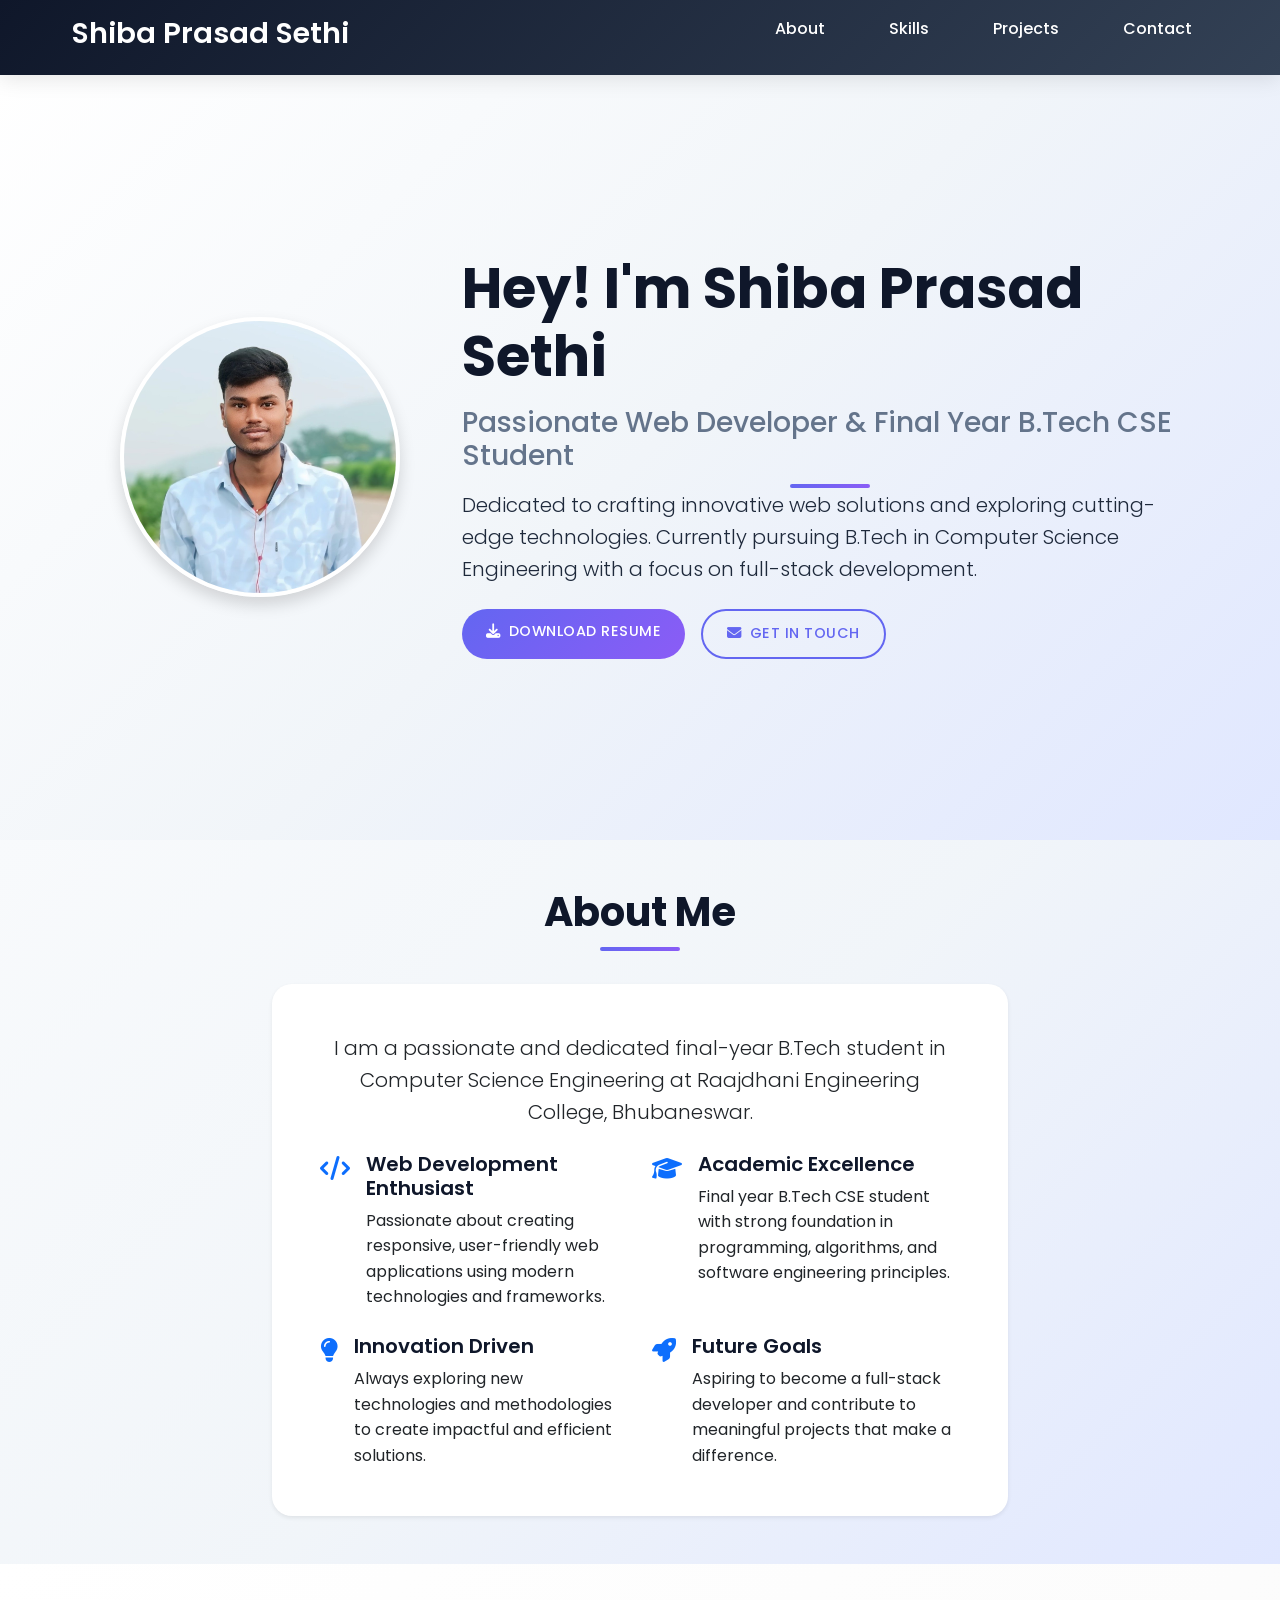
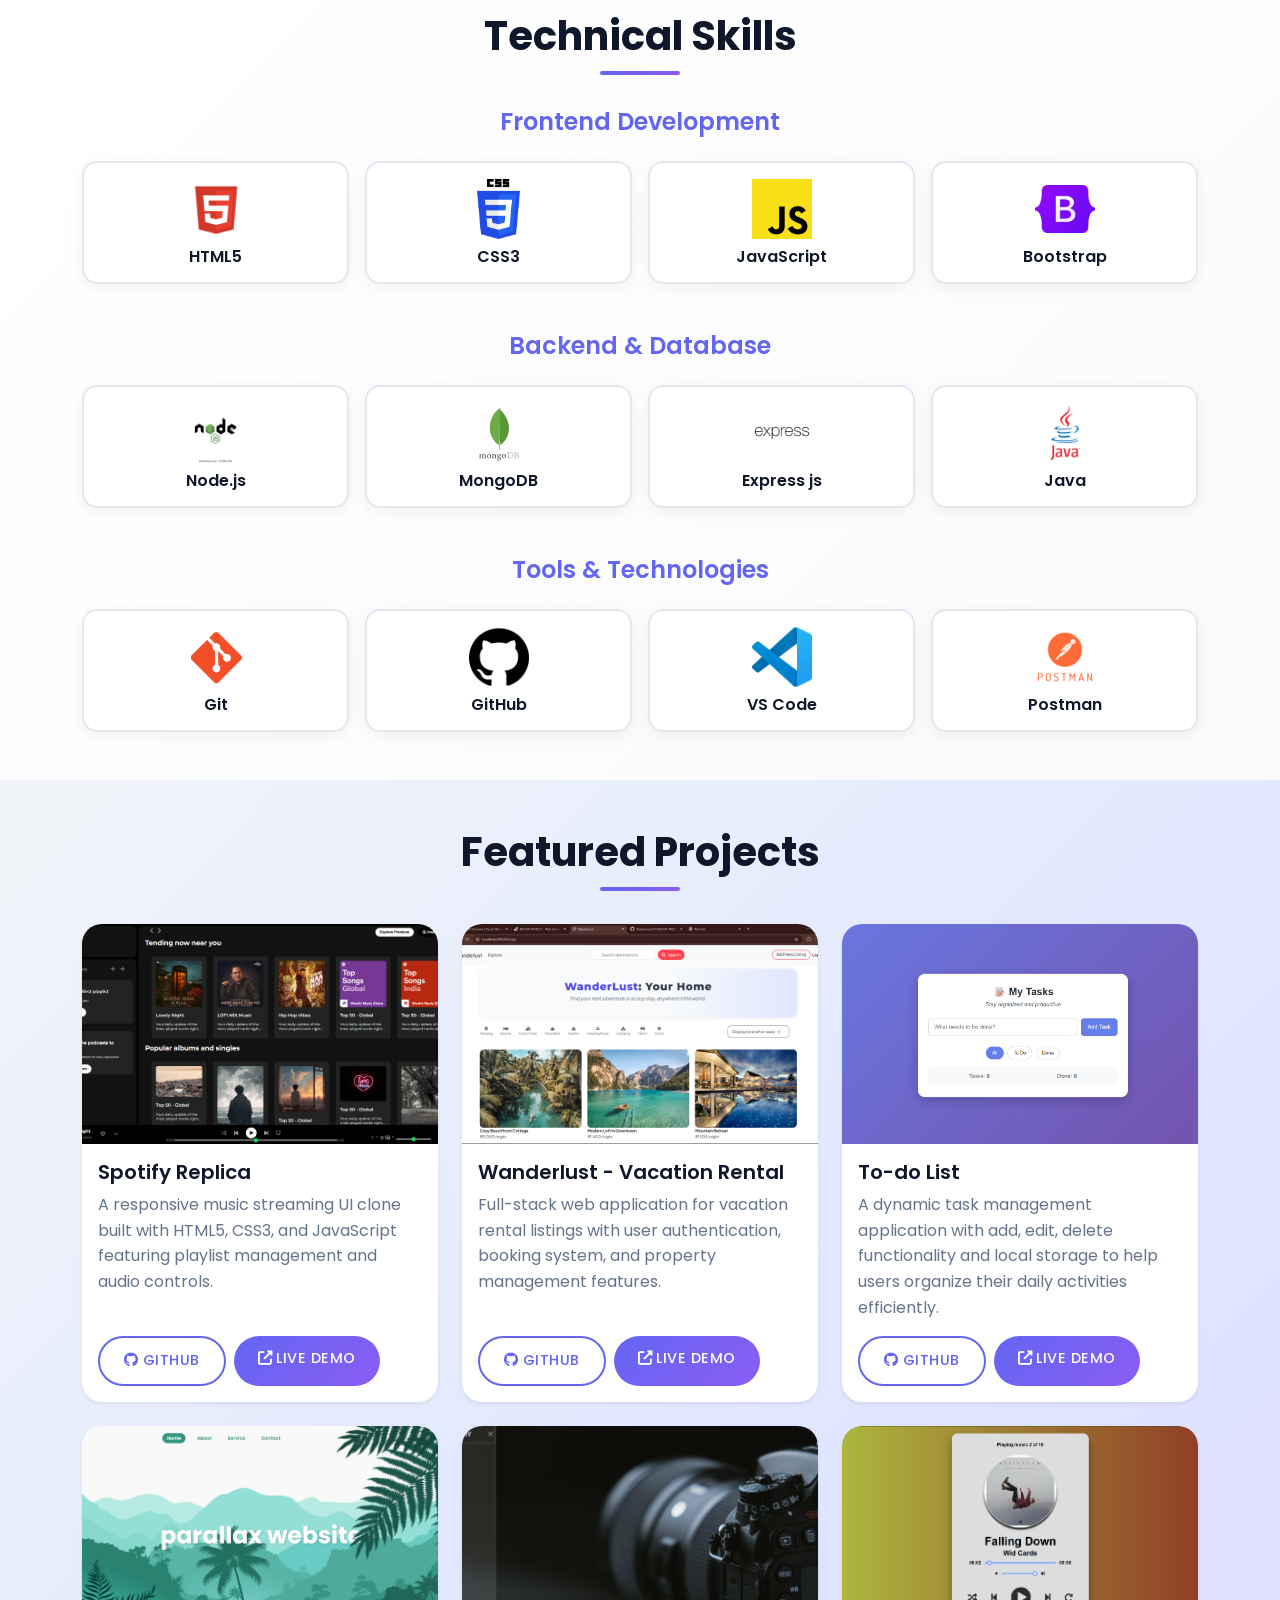
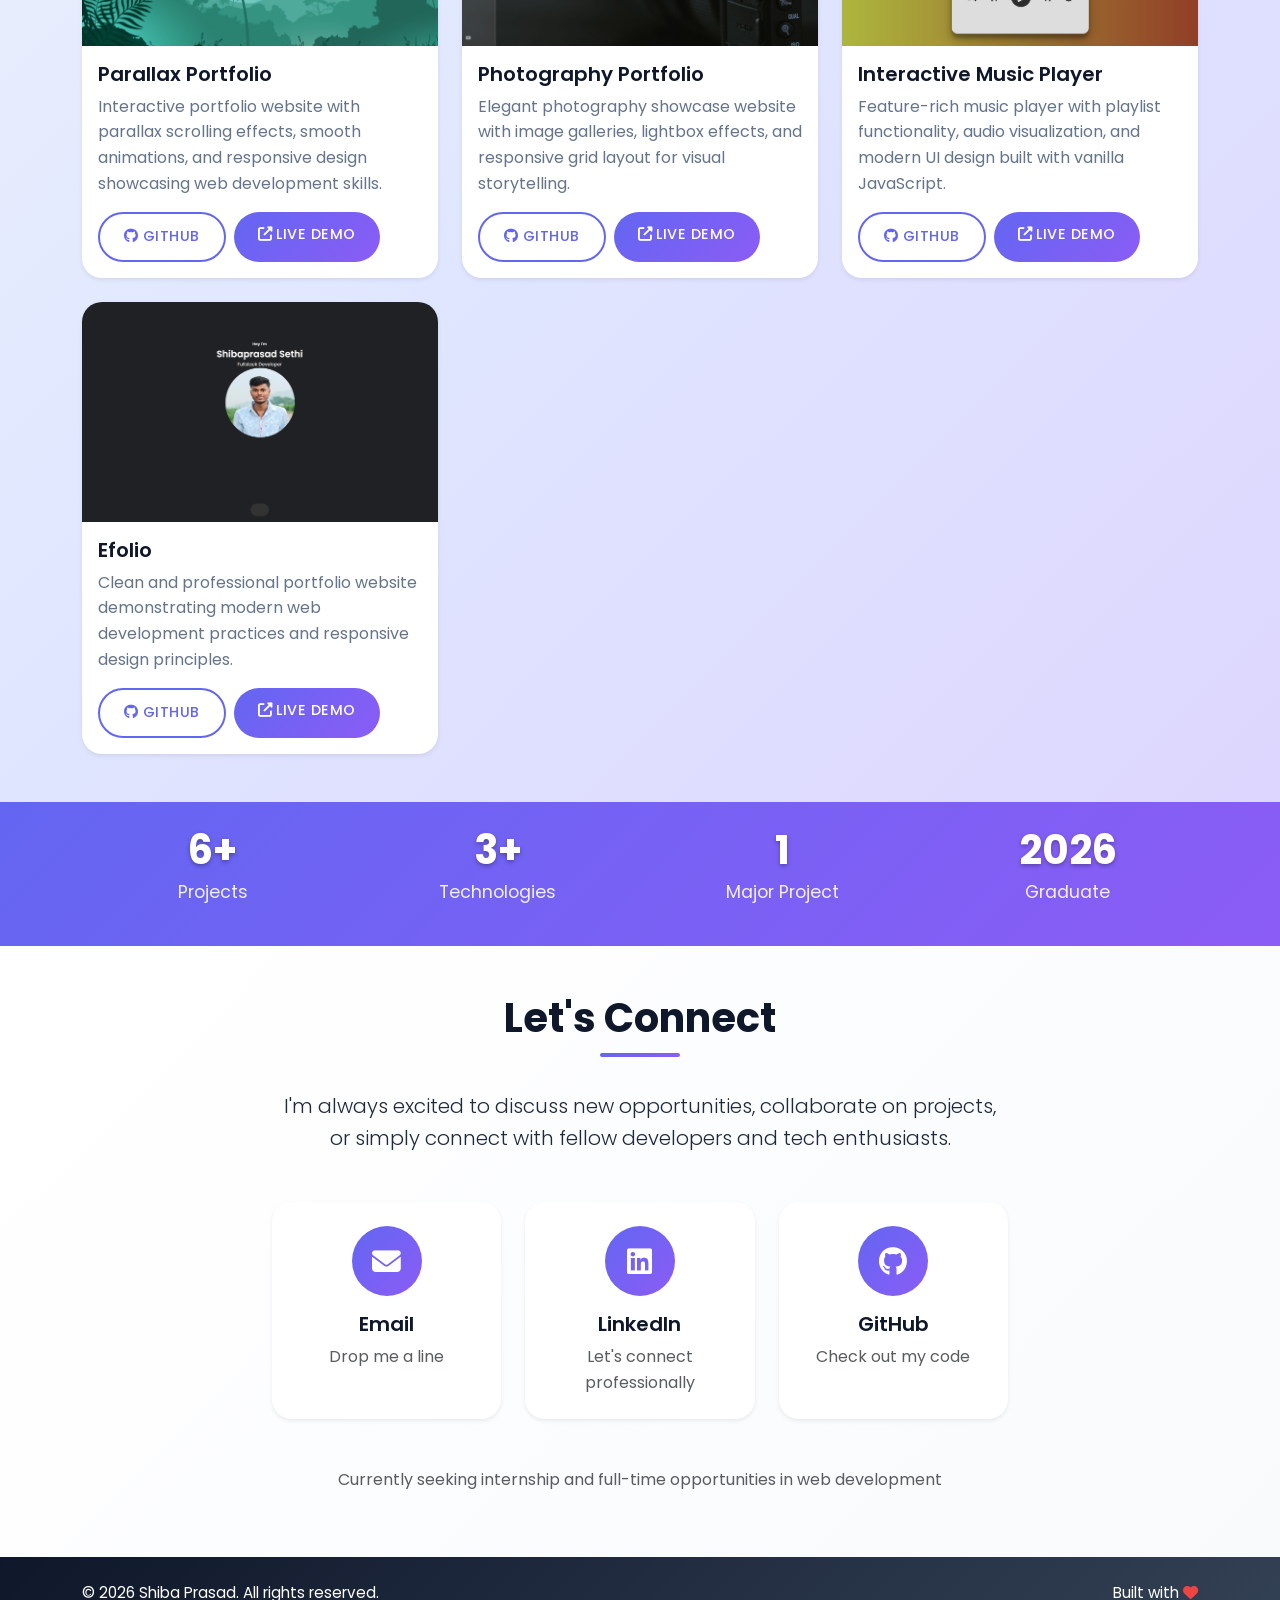
<file: index.html>
<!DOCTYPE html>
<html lang="en">
<head>
  <meta charset="UTF-8" />
  <meta name="viewport" content="width=device-width, initial-scale=1.0"/>
  <title>Shibaprasad Sethi - Web Developer Portfolio</title>
  <link href="https://cdn.jsdelivr.net/npm/bootstrap@5.3.0/dist/css/bootstrap.min.css" rel="stylesheet">
  <link rel="stylesheet" href="https://cdnjs.cloudflare.com/ajax/libs/font-awesome/6.4.0/css/all.min.css">
  <link href="https://fonts.googleapis.com/css2?family=Poppins:wght@300;400;500;600;700&display=swap" rel="stylesheet">
  <link rel="stylesheet" href="style.css" />
</head>
<body>
  <header>
    <nav>
      <h1>Shiba Prasad Sethi</h1>
      <button class="mobile-toggle d-md-none" onclick="toggleMobileMenu()">
        <i class="fas fa-bars"></i>
      </button>
      <ul id="nav-menu" class="nav-menu">
        <li><a href="#about" onclick="closeMobileMenu()">About</a></li>
        <li><a href="#skills" onclick="closeMobileMenu()">Skills</a></li>
        <li><a href="#projects" onclick="closeMobileMenu()">Projects</a></li>
        <li><a href="#contact" onclick="closeMobileMenu()">Contact</a></li>
      </ul>
    </nav>
  </header>

  <section id="hero" class="py-5">
    <div class="container">
      <div class="row align-items-center">
        <div class="col-lg-4 text-center mb-4 mb-lg-0">
          <img src="image 1.jpg" alt="Shibaprasad Sethi" class="profile-pic img-fluid rounded-circle shadow" />
        </div>
        <div class="col-lg-8">
          <h1 class="display-4 fw-bold mb-3">Hey! I'm Shiba Prasad Sethi</span></h1>
          <h2 class="h3 text-muted mb-3">Passionate Web Developer & Final Year B.Tech CSE Student</h2>
          <p class="lead mb-4">Dedicated to crafting innovative web solutions and exploring cutting-edge technologies. Currently pursuing B.Tech in Computer Science Engineering with a focus on full-stack development.</p>
          <div class="d-flex flex-wrap gap-3">
            <a href="SHIBA PRASAD SETHI - Resume.pdf" download class="btn btn-primary btn-lg">
              <i class="fas fa-download me-2"></i>Download Resume
            </a>
            <a href="#contact" class="btn btn-outline-primary btn-lg">
              <i class="fas fa-envelope me-2"></i>Get In Touch
            </a>
          </div>
        </div>
      </div>
    </div>
  </section>

  <section id="about" class="py-5 bg-light">
    <div class="container">
      <h2 class="text-center mb-5">About Me</h2>
      <div class="row">
        <div class="col-lg-8 mx-auto">
          <div class="card border-0 shadow-sm">
            <div class="card-body p-5">
              <p class="lead text-center mb-4">
                I am a passionate and dedicated final-year B.Tech student in Computer Science Engineering at Raajdhani Engineering College, Bhubaneswar.
              </p>
              <div class="row g-4">
                <div class="col-md-6">
                  <div class="d-flex align-items-start">
                    <i class="fas fa-code text-primary me-3 mt-1"></i>
                    <div>
                      <h5>Web Development Enthusiast</h5>
                      <p class="mb-0">Passionate about creating responsive, user-friendly web applications using modern technologies and frameworks.</p>
                    </div>
                  </div>
                </div>
                <div class="col-md-6">
                  <div class="d-flex align-items-start">
                    <i class="fas fa-graduation-cap text-primary me-3 mt-1"></i>
                    <div>
                      <h5>Academic Excellence</h5>
                      <p class="mb-0">Final year B.Tech CSE student with strong foundation in programming, algorithms, and software engineering principles.</p>
                    </div>
                  </div>
                </div>
                <div class="col-md-6">
                  <div class="d-flex align-items-start">
                    <i class="fas fa-lightbulb text-primary me-3 mt-1"></i>
                    <div>
                      <h5>Innovation Driven</h5>
                      <p class="mb-0">Always exploring new technologies and methodologies to create impactful and efficient solutions.</p>
                    </div>
                  </div>
                </div>
                <div class="col-md-6">
                  <div class="d-flex align-items-start">
                    <i class="fas fa-rocket text-primary me-3 mt-1"></i>
                    <div>
                      <h5>Future Goals</h5>
                      <p class="mb-0">Aspiring to become a full-stack developer and contribute to meaningful projects that make a difference.</p>
                    </div>
                  </div>
                </div>
              </div>
            </div>
          </div>
        </div>
      </div>
    </div>
  </section>

  <section id="skills" class="py-5">
    <div class="container">
      <h2 class="text-center mb-5">Technical Skills</h2>
      
      <!-- Frontend Technologies -->
      <div class="mb-5">
        <h4 class="text-center mb-4 text-primary">Frontend Development</h4>
        <div class="row g-3">
          <div class="col-6 col-md-3">
            <div class="skill-card text-center p-3 h-100">
              <img src="html.webp" alt="HTML" class="skill-icon mb-2"/>
              <h6>HTML5</h6>
            </div>
          </div>
          <div class="col-6 col-md-3">
            <div class="skill-card text-center p-3 h-100">
              <img src="css.png" alt="CSS" class="skill-icon mb-2"/>
              <h6>CSS3</h6>
            </div>
          </div>
          <div class="col-6 col-md-3">
            <div class="skill-card text-center p-3 h-100">
              <img src="js.png" alt="JavaScript" class="skill-icon mb-2"/>
              <h6>JavaScript</h6>
            </div>
          </div>
          <div class="col-6 col-md-3">
            <div class="skill-card text-center p-3 h-100">
              <img src="boot.png" alt="Bootstrap" class="skill-icon mb-2"/>
              <h6>Bootstrap</h6>
            </div>
          </div>
        </div>
      </div>

      <!-- Backend & Database -->
      <div class="mb-5">
        <h4 class="text-center mb-4 text-primary">Backend & Database</h4>
        <div class="row g-3 justify-content-center">
          <div class="col-6 col-md-3">
            <div class="skill-card text-center p-3 h-100">
              <img src="node.webp" alt="NodeJS" class="skill-icon mb-2"/>
              <h6>Node.js</h6>
            </div>
          </div>
          <div class="col-6 col-md-3">
            <div class="skill-card text-center p-3 h-100">
              <img src="mongo.svg" alt="MongoDB" class="skill-icon mb-2"/>
              <h6>MongoDB</h6>
            </div>
          </div>
          <div class="col-6 col-md-3">
            <div class="skill-card text-center p-3 h-100">
              <img src="express.png" alt="MongoDB" class="skill-icon mb-2"/>
              <h6>Express js</h6>
            </div>
          </div>
          <div class="col-6 col-md-3">
            <div class="skill-card text-center p-3 h-100">
              <img src="java.png" alt="Core Java" class="skill-icon mb-2"/>
              <h6>Java</h6>
            </div>
          </div>
        </div>
      </div>

      <!-- Tools & Others -->
      <div>
        <h4 class="text-center mb-4 text-primary">Tools & Technologies</h4>
        <div class="row g-3">
          <div class="col-6 col-md-3">
            <div class="skill-card text-center p-3 h-100">
              <img src="git.png" alt="Git" class="skill-icon mb-2"/>
              <h6>Git</h6>
            </div>
          </div>
          <div class="col-6 col-md-3">
            <div class="skill-card text-center p-3 h-100">
              <img src="github.png" alt="GitHub" class="skill-icon mb-2"/>
              <h6>GitHub</h6>
            </div>
          </div>
          <div class="col-6 col-md-3">
            <div class="skill-card text-center p-3 h-100">
              <img src="vs.webp" alt="VS Code" class="skill-icon mb-2"/>
              <h6>VS Code</h6>
            </div>
          </div>
          <div class="col-6 col-md-3">
            <div class="skill-card text-center p-3 h-100">
              <img src="postman.png" alt="Postman" class="skill-icon mb-2"/>
              <h6>Postman</h6>
            </div>
          </div>
        </div>
      </div>
    </div>
  </section>

  <section id="projects" class="py-5 bg-light">
    <div class="container">
      <h2 class="text-center mb-5">Featured Projects</h2>
      <div class="row g-4">
        <!-- Spotify Clone -->
        <div class="col-lg-4 col-md-6">
          <div class="card project-card h-100 shadow-sm border-0">
            <img src="spotify.png" alt="Spotify Clone" class="card-img-top" />
            <div class="card-body d-flex flex-column">
              <h5 class="card-title">Spotify Replica</h5>
              <p class="card-text flex-grow-1">A responsive music streaming UI clone built with HTML5, CSS3, and JavaScript featuring playlist management and audio controls.</p>
              <div class="d-flex gap-2 mt-auto">
                <a href="https://github.com/Shibaprasad-07/Spotify-clone-mini-proj" target="_blank" class="btn btn-outline-primary btn-sm">
                  <i class="fab fa-github me-1"></i>GitHub
                </a>
                <a href="https://wondrous-douhua-d99edf.netlify.app/" target="_blank" class="btn btn-primary btn-sm">
                  <i class="fas fa-external-link-alt me-1"></i>Live Demo
                </a>
              </div>
            </div>
          </div>
        </div>

        <!-- Vacation Rental Platform -->
        <div class="col-lg-4 col-md-6">
          <div class="card project-card h-100 shadow-sm border-0">
            <img src="wanderlust.png" alt="Vacation Rental Platform" class="card-img-top" />
            <div class="card-body d-flex flex-column">
              <h5 class="card-title">Wanderlust - Vacation Rental</h5>
              <p class="card-text flex-grow-1">Full-stack web application for vacation rental listings with user authentication, booking system, and property management features.</p>
              <div class="d-flex gap-2 mt-auto">
                <a href="https://github.com/Shibaprasad-07/MAJOR-PROJECT" target="_blank" class="btn btn-outline-primary btn-sm">
                  <i class="fab fa-github me-1"></i>GitHub
                </a>
                <a href="https://major-project-794d.onrender.com" target="_blank" class="btn btn-primary btn-sm">
                  <i class="fas fa-external-link-alt me-1"></i>Live Demo
                </a>
              </div>
            </div>
          </div>
        </div>

         <div class="col-lg-4 col-md-6">
          <div class="card project-card h-100 shadow-sm border-0">
            <img src="to do.png" alt="Portfolio Website" class="card-img-top" />
            <div class="card-body d-flex flex-column">
              <h5 class="card-title">To-do List</h5>
              <p class="card-text flex-grow-1">A dynamic task management application with add, edit, delete functionality and local storage to help users organize their daily activities efficiently.</p>
              <div class="d-flex gap-2 mt-auto">
                <a href="https://github.com/Shibaprasad-07/TO-DO-App" target="_blank" class="btn btn-outline-primary btn-sm">
                  <i class="fab fa-github me-1"></i>GitHub
                </a>
                <a href="https://genuine-bombolone-0d178d.netlify.app/" target="_blank" class="btn btn-primary btn-sm">
                  <i class="fas fa-external-link-alt me-1"></i>Live Demo
                </a>
              </div>
            </div>
          </div>
        </div>

        <!-- Portfolio Website -->
        <div class="col-lg-4 col-md-6">
          <div class="card project-card h-100 shadow-sm border-0">
            <img src="parralax.png" alt="Portfolio Website" class="card-img-top" />
            <div class="card-body d-flex flex-column">
              <h5 class="card-title">Parallax Portfolio</h5>
              <p class="card-text flex-grow-1">Interactive portfolio website with parallax scrolling effects, smooth animations, and responsive design showcasing web development skills.</p>
              <div class="d-flex gap-2 mt-auto">
                <a href="https://github.com/Shibaprasad-07/Parallax-Scrolling" target="_blank" class="btn btn-outline-primary btn-sm">
                  <i class="fab fa-github me-1"></i>GitHub
                </a>
                <a href="https://venerable-cendol-bd6062.netlify.app/#" target="_blank" class="btn btn-primary btn-sm">
                  <i class="fas fa-external-link-alt me-1"></i>Live Demo
                </a>
              </div>
            </div>
          </div>
        </div>

        <!-- Photography Portfolio -->
        <div class="col-lg-4 col-md-6">
          <div class="card project-card h-100 shadow-sm border-0">
            <img src="photography.png" alt="Photography Portfolio" class="card-img-top" />
            <div class="card-body d-flex flex-column">
              <h5 class="card-title">Photography Portfolio</h5>
              <p class="card-text flex-grow-1">Elegant photography showcase website with image galleries, lightbox effects, and responsive grid layout for visual storytelling.</p>
              <div class="d-flex gap-2 mt-auto">
                <a href="https://github.com/Shibaprasad-07/Photography-mini-proj" target="_blank" class="btn btn-outline-primary btn-sm">
                  <i class="fab fa-github me-1"></i>GitHub
                </a>
                <a href="https://silver-kitten-b9e3ad.netlify.app/" target="_blank" class="btn btn-primary btn-sm">
                  <i class="fas fa-external-link-alt me-1"></i>Live Demo
                </a>
              </div>
            </div>
          </div>
        </div>

        <!-- Music Player -->
        <div class="col-lg-4 col-md-6">
          <div class="card project-card h-100 shadow-sm border-0">
            <img src="musicplayer.png" alt="Music Player" class="card-img-top" />
            <div class="card-body d-flex flex-column">
              <h5 class="card-title">Interactive Music Player</h5>
              <p class="card-text flex-grow-1">Feature-rich music player with playlist functionality, audio visualization, and modern UI design built with vanilla JavaScript.</p>
              <div class="d-flex gap-2 mt-auto">
                <a href="https://github.com/Shibaprasad-07/MUSIC-PLAYER" target="_blank" class="btn btn-outline-primary btn-sm">
                  <i class="fab fa-github me-1"></i>GitHub
                </a>
                <a href="https://benevolent-medovik-2333ea.netlify.app/" target="_blank" class="btn btn-primary btn-sm">
                  <i class="fas fa-external-link-alt me-1"></i>Live Demo
                </a>
              </div>
            </div>
          </div>
        </div>

        <!-- Demo Portfolio -->
        <div class="col-lg-4 col-md-6">
          <div class="card project-card h-100 shadow-sm border-0">
            <img src="efolio.png" alt="Demo Portfolio" class="card-img-top" />
            <div class="card-body d-flex flex-column">
              <h5 class="card-title">Efolio</h5>
              <p class="card-text flex-grow-1">Clean and professional portfolio website demonstrating modern web development practices and responsive design principles.</p>
              <div class="d-flex gap-2 mt-auto">
                <a href="https://github.com/Shibaprasad-07/Demo-Portfolio" target="_blank" class="btn btn-outline-primary btn-sm">
                  <i class="fab fa-github me-1"></i>GitHub
                </a>
                <a href="https://benevolent-medovik-2333ea.netlify.app/" target="_blank" class="btn btn-primary btn-sm">
                  <i class="fas fa-external-link-alt me-1"></i>Live Demo
                </a>
              </div>
            </div>
          </div>
        </div>
      </div>
    </div>
  </section>

  <!-- Stats Section -->
  <section id="stats" class="py-4" style="background: linear-gradient(135deg, #6366f1, #8b5cf6);">
    <div class="container">
      <div class="row text-center text-white">
        <div class="col-md-3 col-6 mb-3">
          <h3 class="fw-bold mb-1">6+</h3>
          <p class="mb-0">Projects</p>
        </div>
        <div class="col-md-3 col-6 mb-3">
          <h3 class="fw-bold mb-1">3+</h3>
          <p class="mb-0">Technologies</p>
        </div>
        <div class="col-md-3 col-6 mb-3">
          <h3 class="fw-bold mb-1">1</h3>
          <p class="mb-0">Major Project</p>
        </div>
        <div class="col-md-3 col-6 mb-3">
          <h3 class="fw-bold mb-1">2026</h3>
          <p class="mb-0">Graduate</p>
        </div>
      </div>
    </div>
  </section>

  <section id="contact" class="py-5">
    <div class="container">
      <h2 class="text-center mb-5">Let's Connect</h2>
      <div class="row">
        <div class="col-lg-8 mx-auto">
          <div class="text-center mb-5">
            <p class="lead">I'm always excited to discuss new opportunities, collaborate on projects, or simply connect with fellow developers and tech enthusiasts.</p>
          </div>
          
          <div class="row g-4 justify-content-center">
            <div class="col-md-4">
              <a href="mailto:shibaprasadsethi07@gmail.com" class="contact-card text-decoration-none">
                <div class="card h-100 text-center border-0 shadow-sm">
                  <div class="card-body p-4">
                    <div class="contact-icon mb-3">
                      <i class="fas fa-envelope fa-2x text-primary"></i>
                    </div>
                    <h5 class="card-title">Email</h5>
                    <p class="card-text text-muted">Drop me a line</p>
                  </div>
                </div>
              </a>
            </div>
            
            <div class="col-md-4">
              <a href="https://www.linkedin.com/in/shibaprasad-sethi-63498b31a/" target="_blank" class="contact-card text-decoration-none">
                <div class="card h-100 text-center border-0 shadow-sm">
                  <div class="card-body p-4">
                    <div class="contact-icon mb-3">
                      <i class="fab fa-linkedin fa-2x text-primary"></i>
                    </div>
                    <h5 class="card-title">LinkedIn</h5>
                    <p class="card-text text-muted">Let's connect professionally</p>
                  </div>
                </div>
              </a>
            </div>
            
            <div class="col-md-4">
              <a href="https://github.com/Shibaprasad-07" target="_blank" class="contact-card text-decoration-none">
                <div class="card h-100 text-center border-0 shadow-sm">
                  <div class="card-body p-4">
                    <div class="contact-icon mb-3">
                      <i class="fab fa-github fa-2x text-primary"></i>
                    </div>
                    <h5 class="card-title">GitHub</h5>
                    <p class="card-text text-muted">Check out my code</p>
                  </div>
                </div>
              </a>
            </div>
          </div>
          
          <div class="text-center mt-5">
            <p class="text-muted">Currently seeking internship and full-time opportunities in web development</p>
          </div>
        </div>
      </div>
    </div>
  </section>

  <footer class="bg-dark text-white py-4">
    <div class="container">
      <div class="row">
        <div class="col-md-6">
          <p class="mb-0">© 2026 Shiba Prasad. All rights reserved.</p>
        </div>
        <div class="col-md-6 text-md-end">
          <p class="mb-0">Built with <i class="fas fa-heart text-danger"></i></p>
        </div>
      </div>
    </div>
  </footer>

  <!-- Bootstrap JS -->
  <script src="https://cdn.jsdelivr.net/npm/bootstrap@5.3.0/dist/js/bootstrap.bundle.min.js"></script>
  <!-- Custom JS -->
  <script src="script.js"></script>
</body>
</html>
</file>
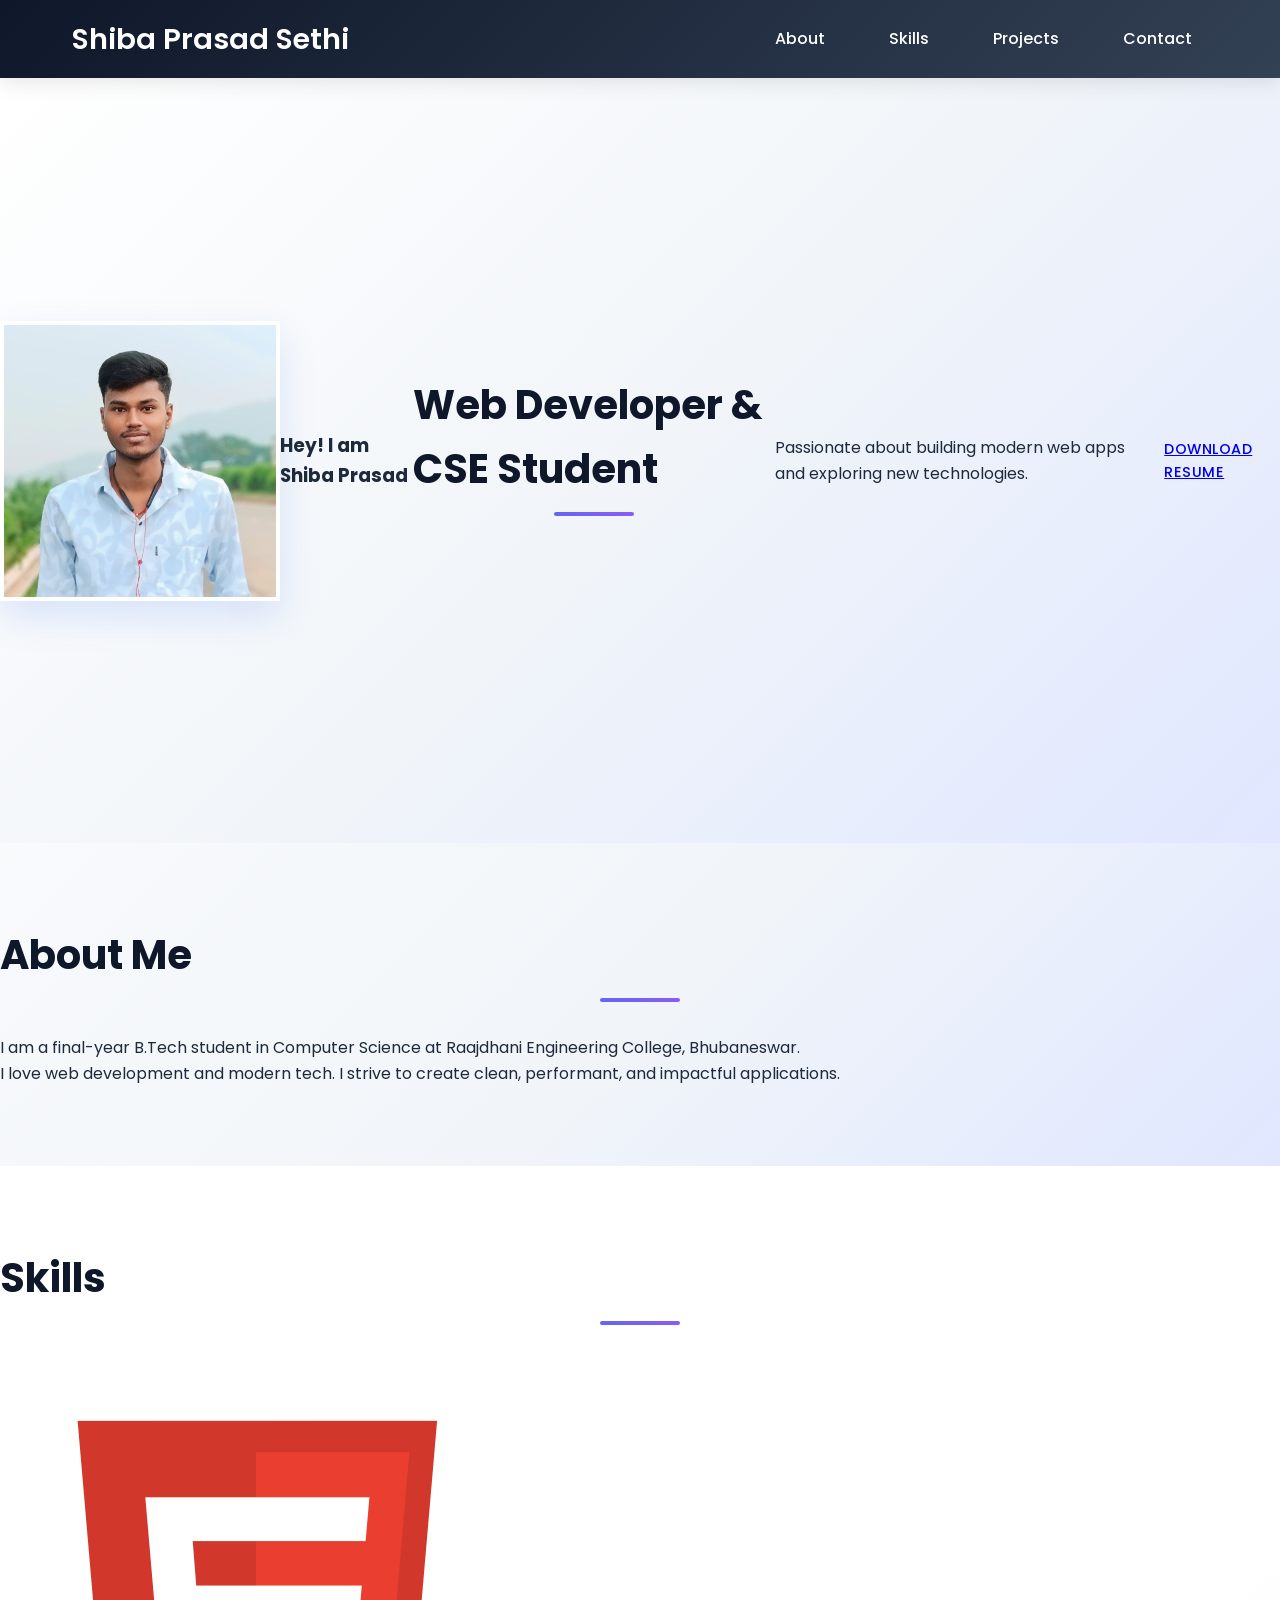
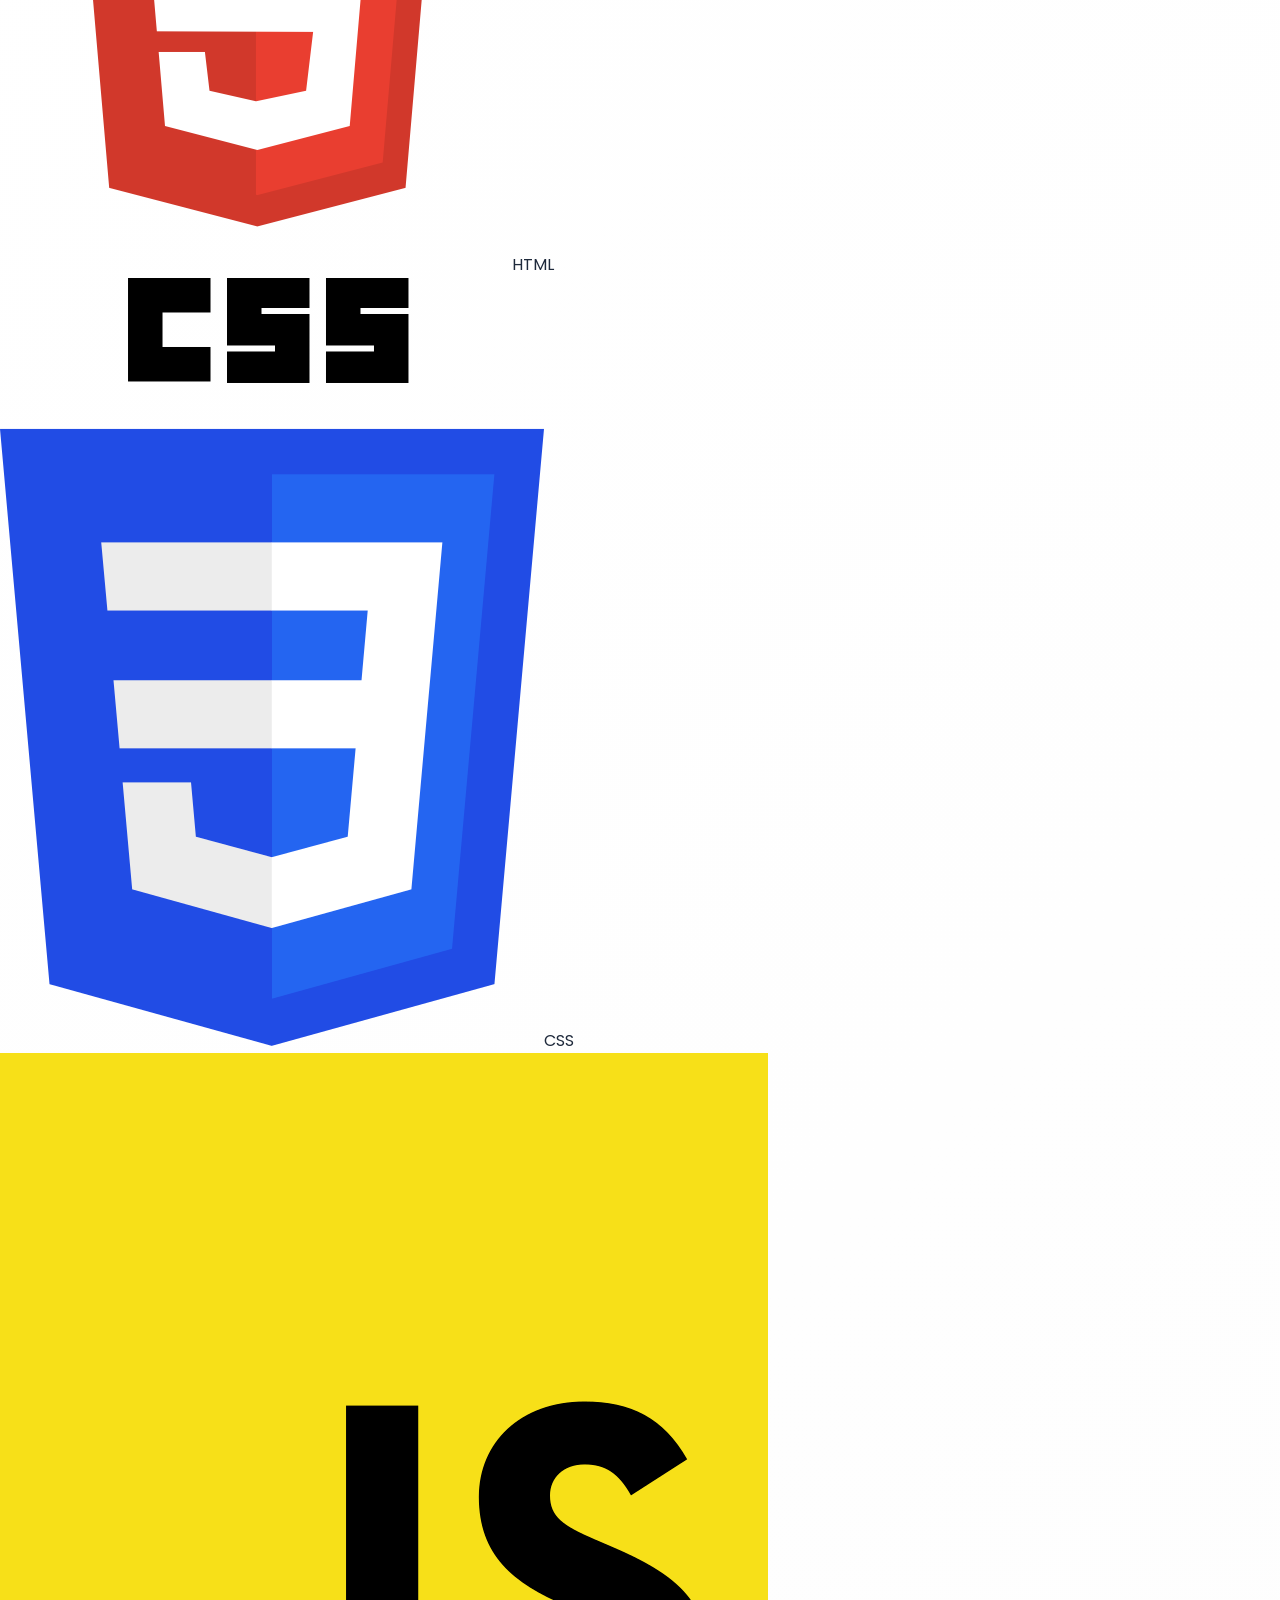
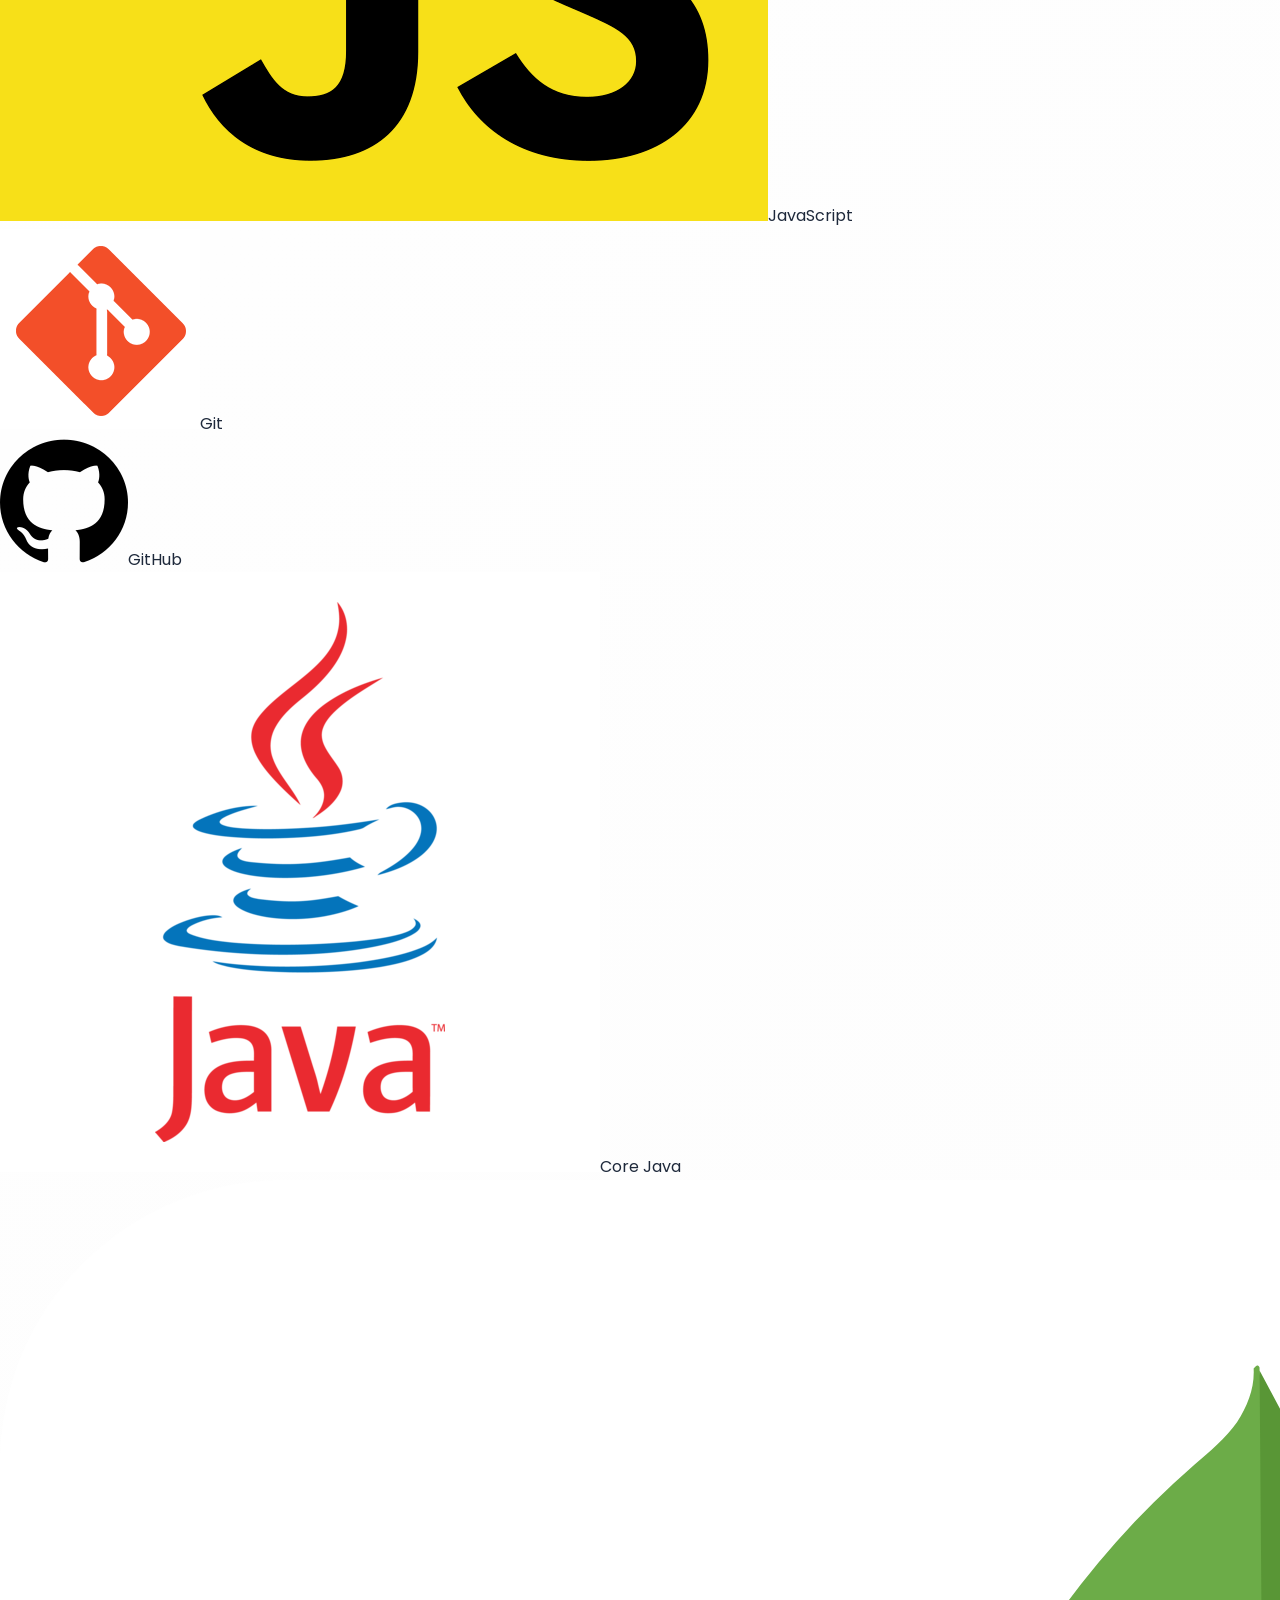
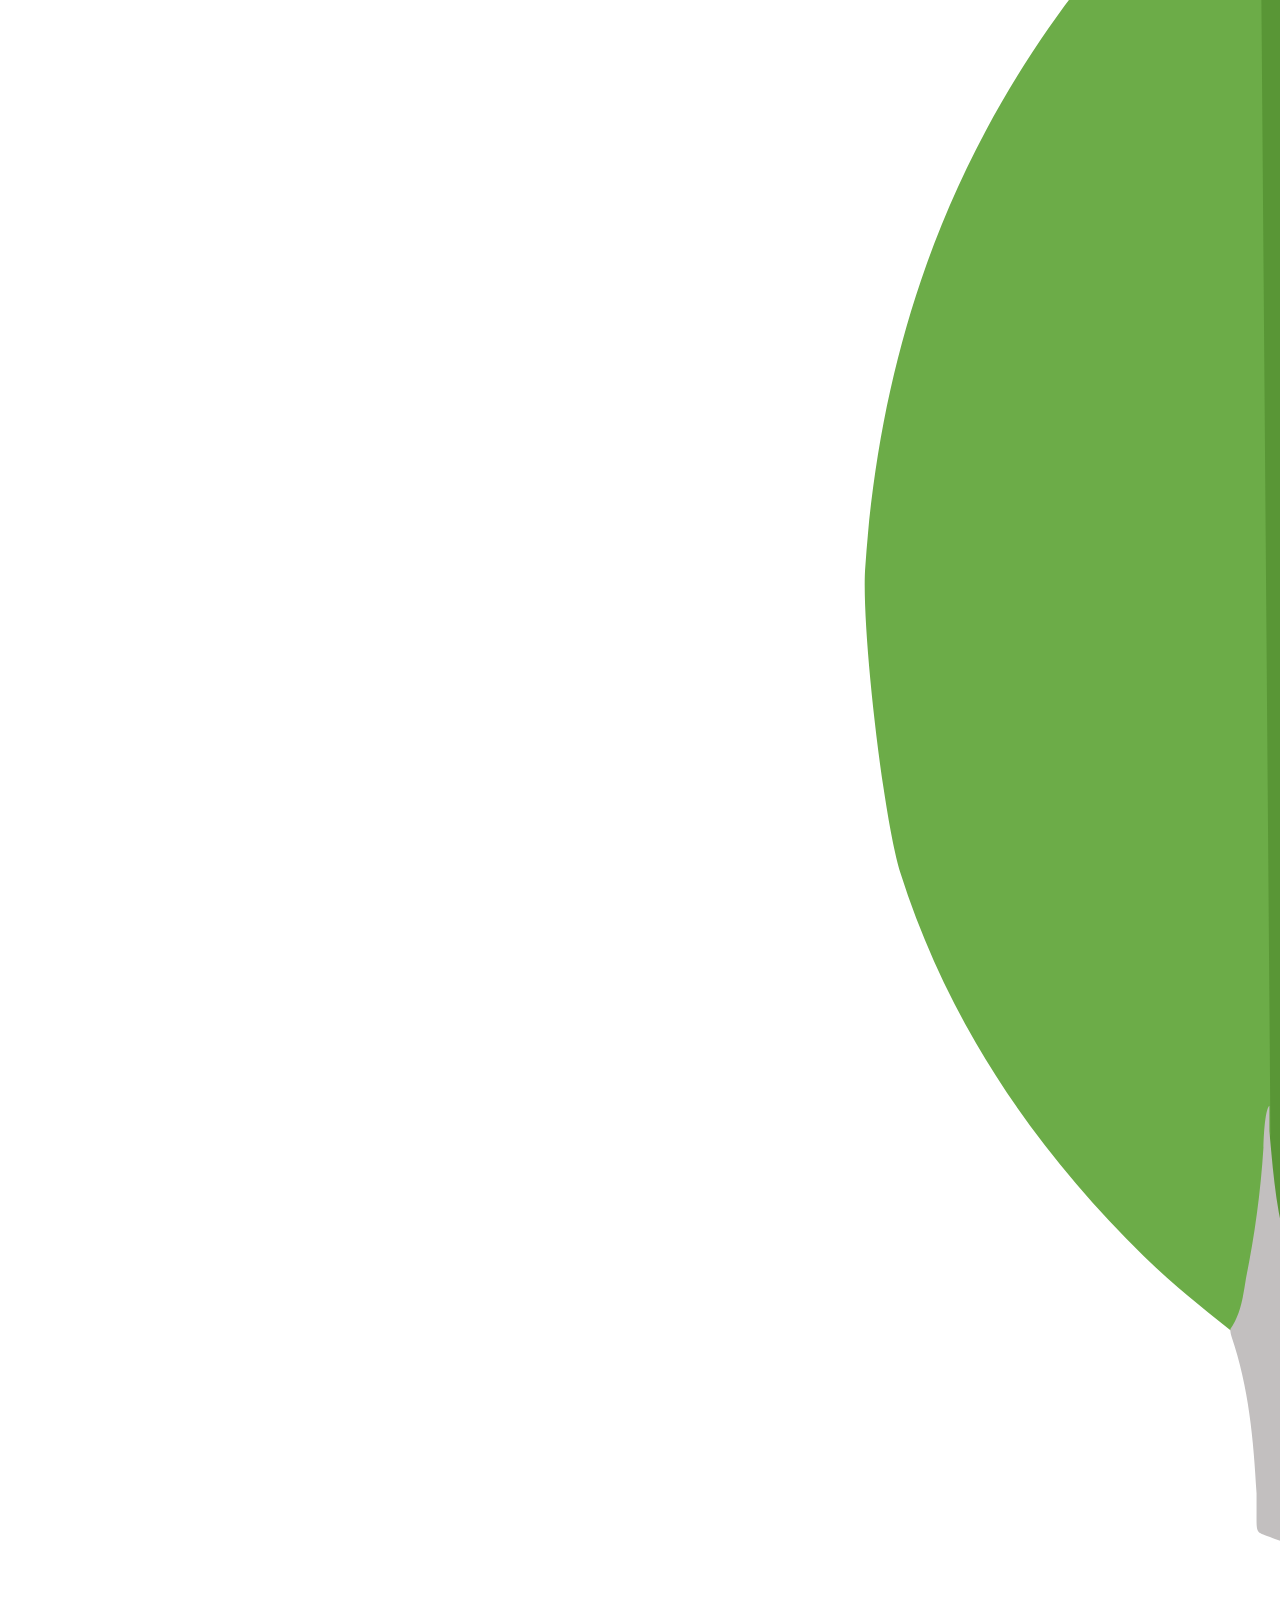
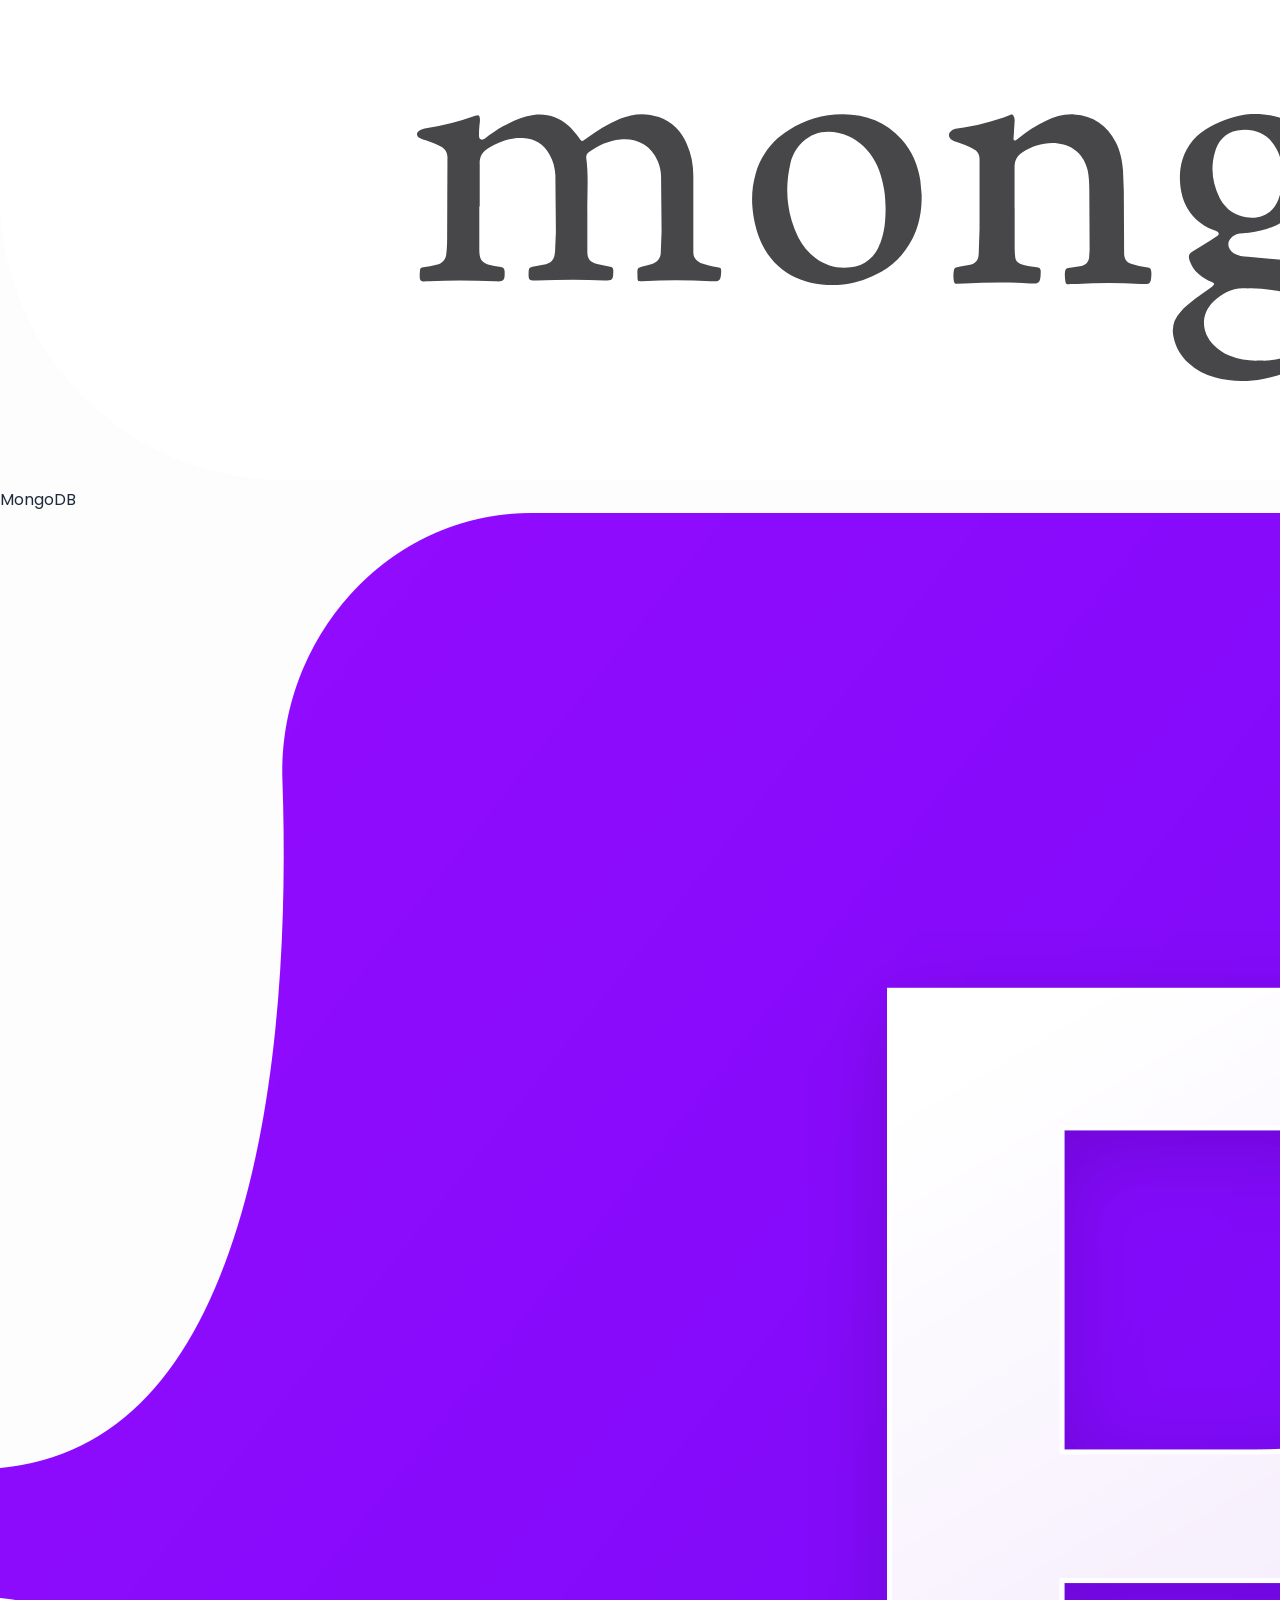
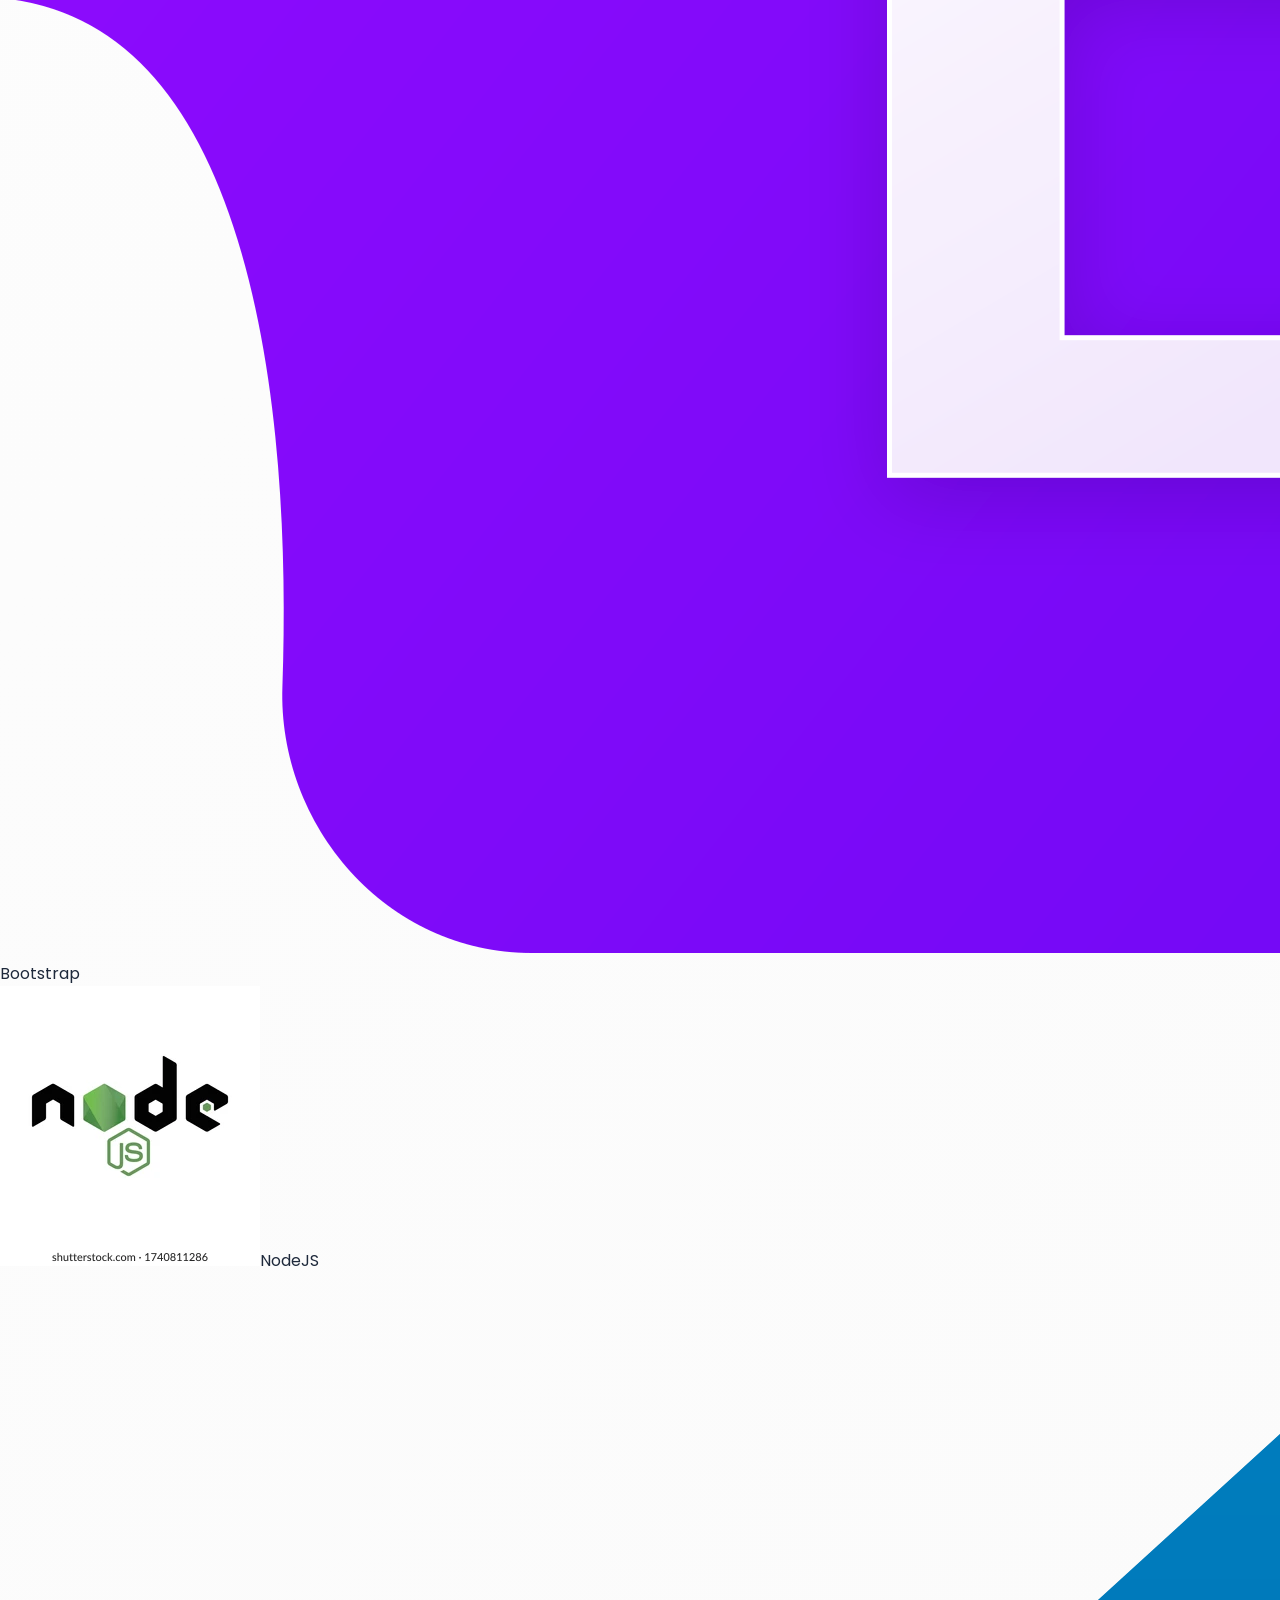
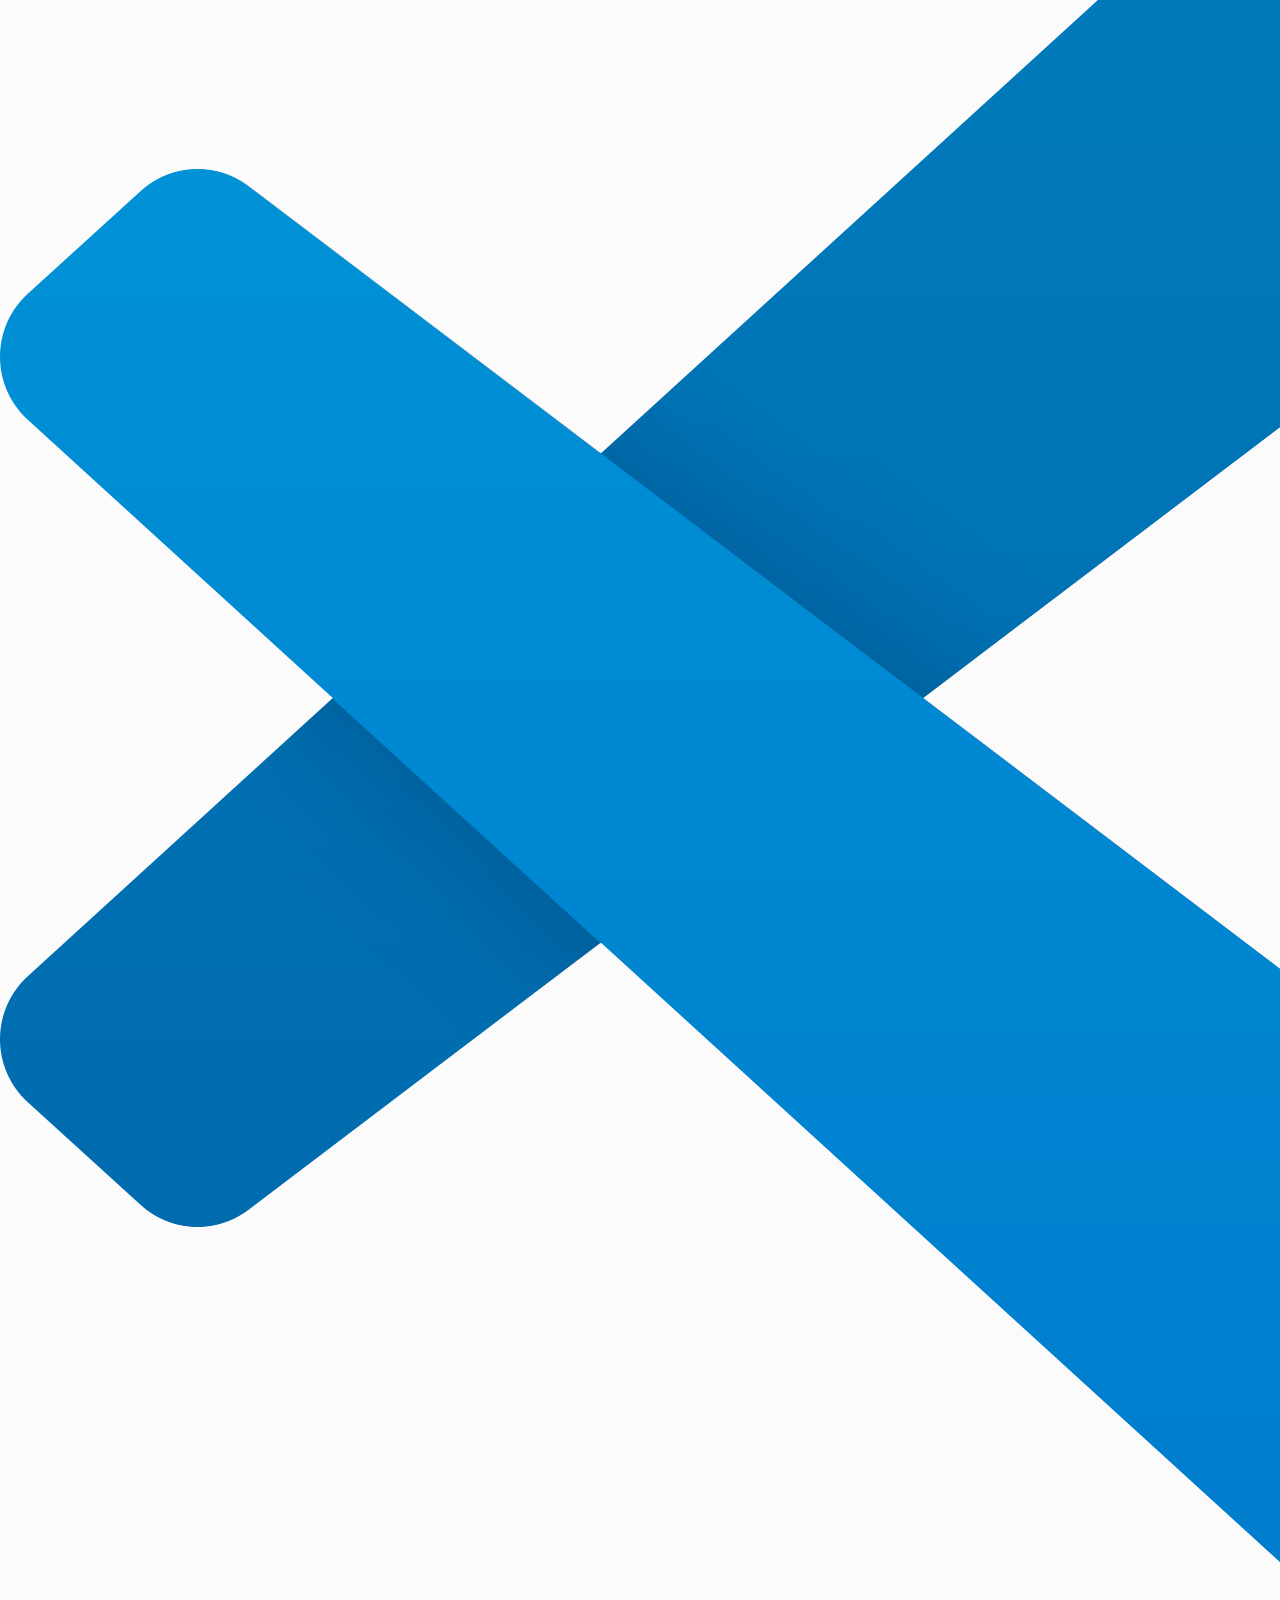
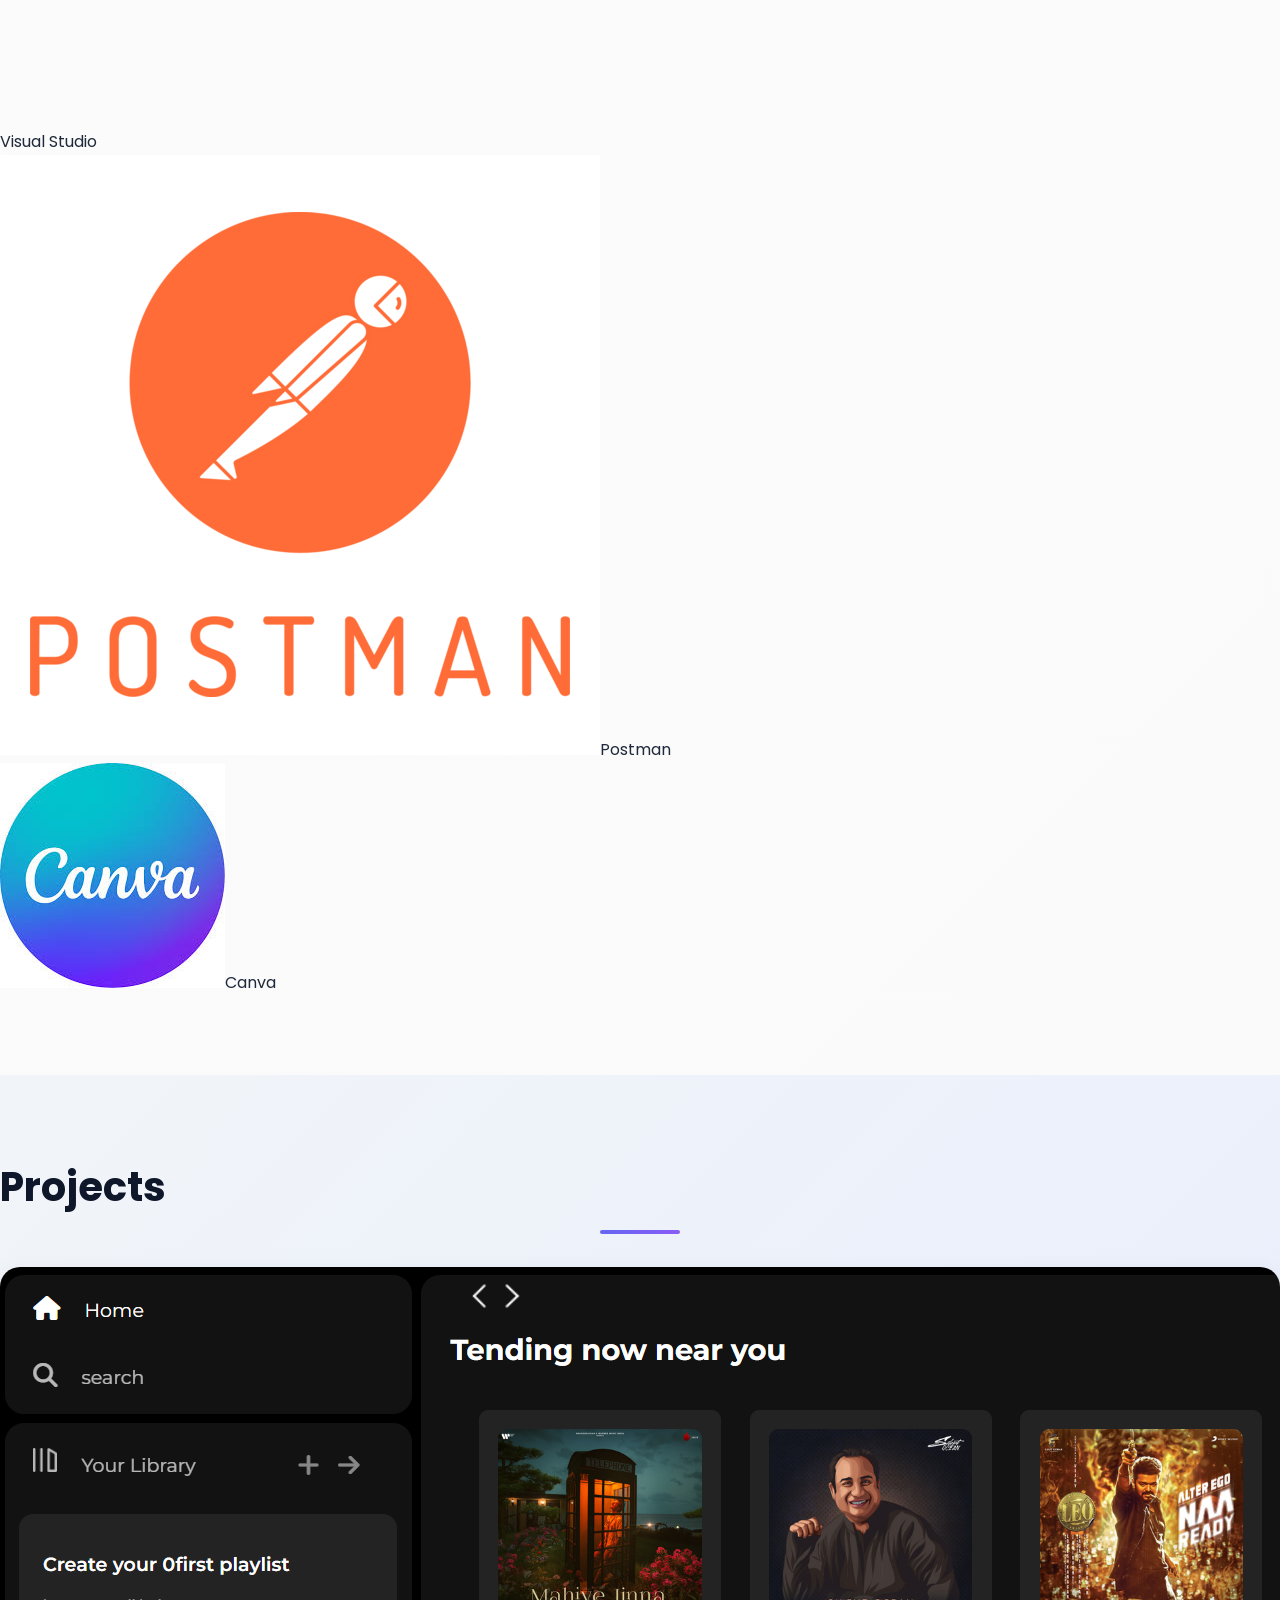
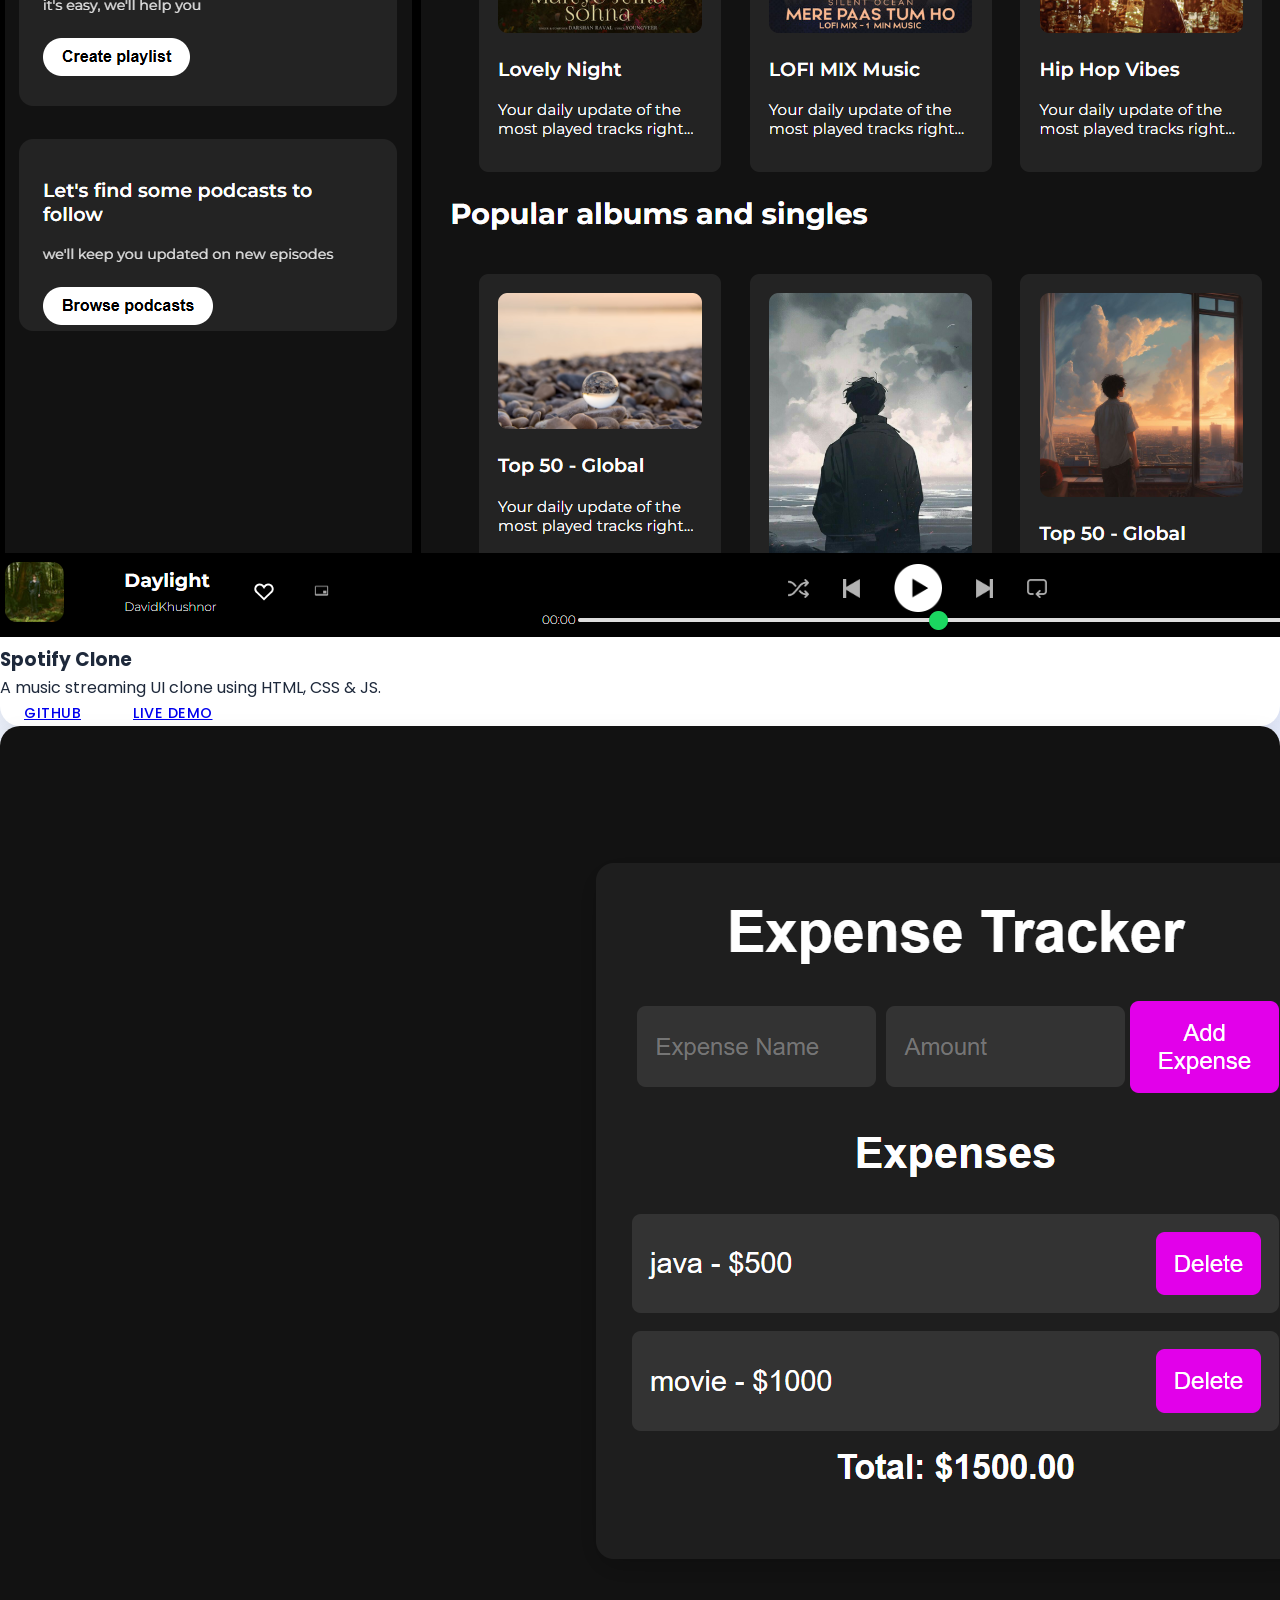
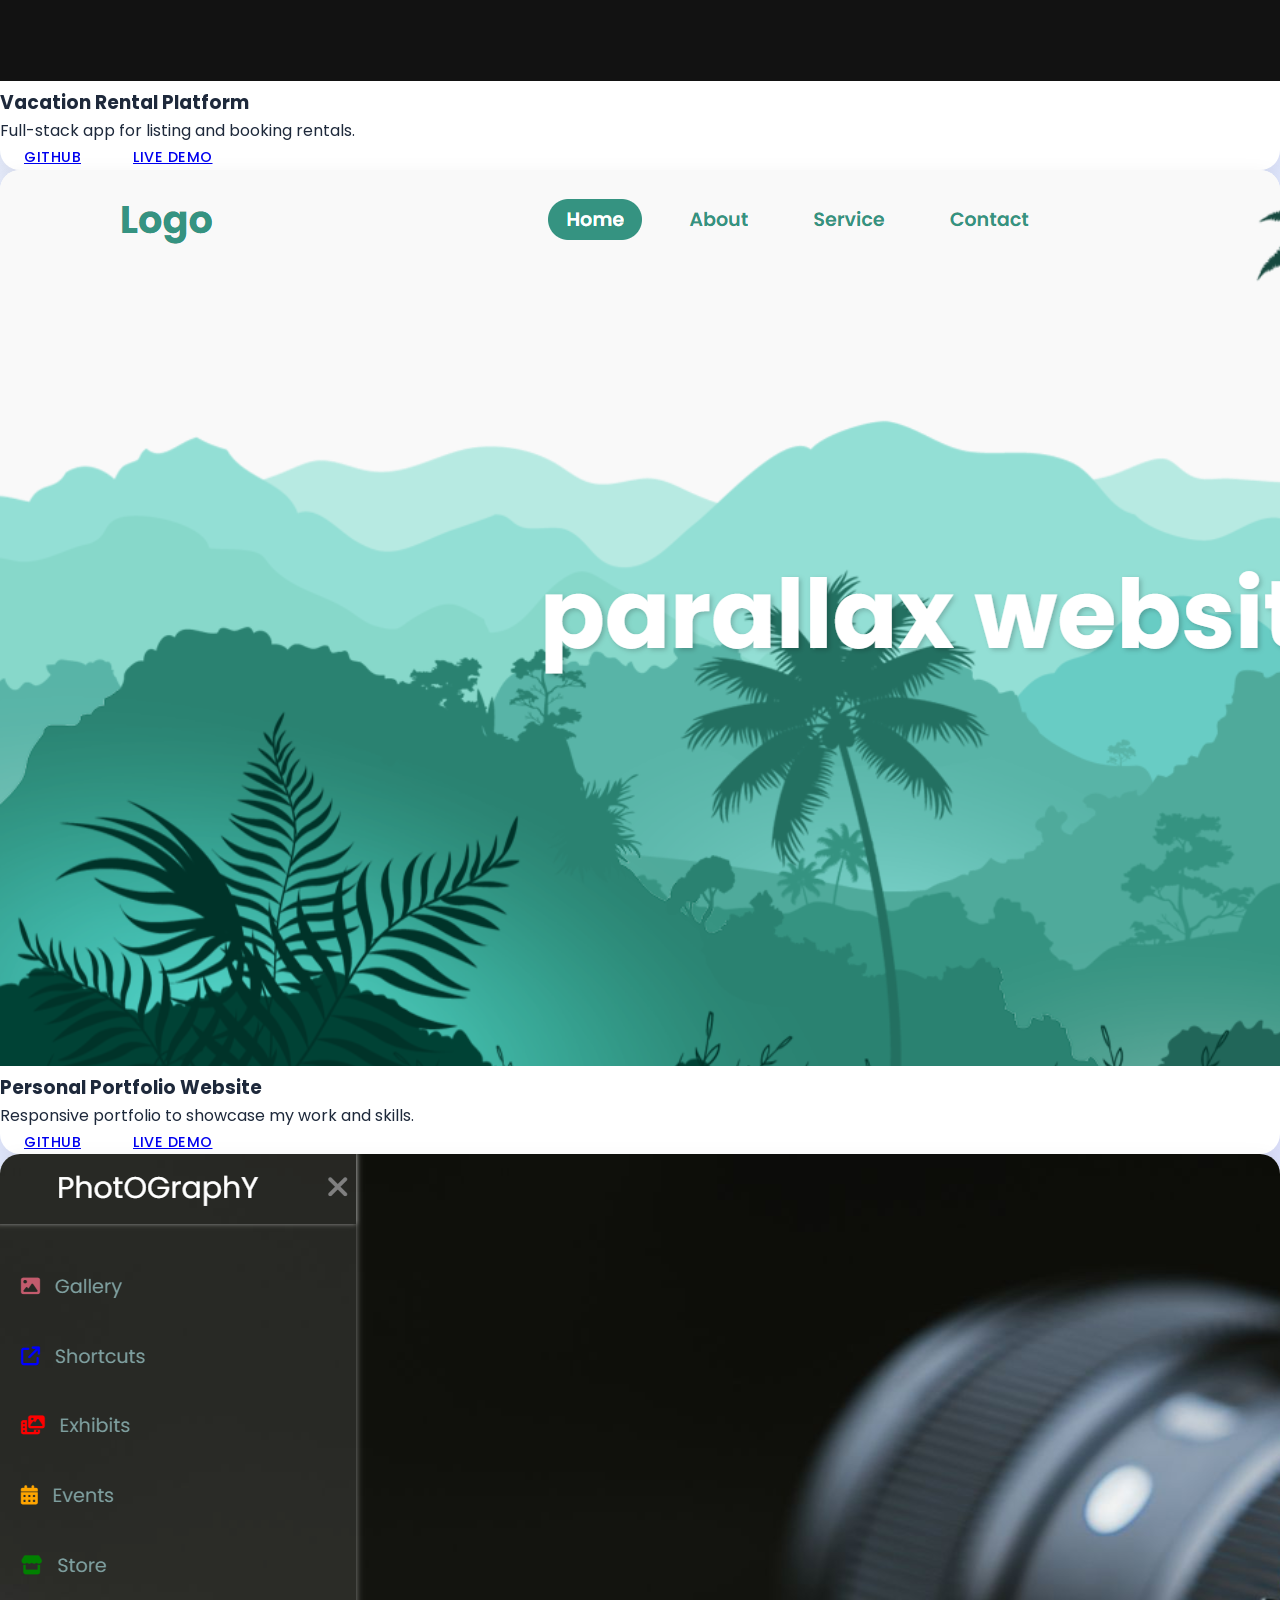
<file: portfolio.html>
<!DOCTYPE html>
<html lang="en">
<head>
  <meta charset="UTF-8" />
  <meta name="viewport" content="width=device-width, initial-scale=1.0"/>
  <title>Shibaprasad's Portfolio</title>
  <link rel="stylesheet" href="style.css" />
  <link href="https://fonts.googleapis.com/css2?family=Poppins:wght@300;400;600&display=swap" rel="stylesheet">
</head>
<body>
  <header>
    <nav>
      <h1>Shiba Prasad Sethi</h1>
      <ul>
        <li><a href="#about">About</a></li>
        <li><a href="#skills">Skills</a></li>
        <li><a href="#projects">Projects</a></li>
        <li><a href="#contact">Contact</a></li>
      </ul>
    </nav>
  </header>

  <section id="hero">
    <img src="image 1.jpg" alt="Profile Picture" class="profile-pic" />
    <h3>Hey! I am Shiba Prasad</h3>
    <h2>Web Developer & CSE Student</h2>
    <p>Passionate about building modern web apps and exploring new technologies.</p>
    <a href="Shiba's Resume.pdf" download class="btn btn-resume">Download Resume</a>
  </section>

  <section id="about">
    <h2>About Me</h2>
    <p>
      I am a final-year B.Tech student in Computer Science at Raajdhani Engineering College, Bhubaneswar.<br>
      I love web development and modern tech. I strive to create clean, performant, and impactful applications.
    </p>
  </section>

  <section id="skills">
    <h2>Skills</h2>
    <div class="skill-grid">
      <div><img src="html.webp" alt="HTML"/>HTML</div>
      <div><img src="css.png" alt="CSS"/>CSS</div>
      <div><img src="js.png" alt="JavaScript"/>JavaScript</div>
      <div><img src="git.png" alt="Git"/>Git</div>
      <div><img src="github.png" alt="GitHub"/>GitHub</div>
      <div><img src="java.png" alt="Core Java"/>Core Java</div>
      <div><img src="mongo.svg" alt="MongoDB"/>MongoDB</div>
      <div><img src="boot.png" alt="Bootstrap"/>Bootstrap</div>
      <div><img src="node.webp" alt="NodeJS"/>NodeJS</div>
      <div><img src="vs.webp" alt="Visual Studio"/>Visual Studio</div>
      <div><img src="postman.png" alt="Postman"/>Postman</div>
      <div><img src="canva.jpg" alt="Canva"/>Canva</div>
    </div>
  </section>

  <section id="projects">
    <h2>Projects</h2>
    <div class="projects">
      <div class="project-card">
        <img src="spotify.png" alt="Spotify Clone" />
        <div class="project-info">
          <h3>Spotify Clone</h3>
          <p>A music streaming UI clone using HTML, CSS & JS.</p>
          <div class="links">
            <a href="https://github.com/Shibaprasad-07/Spotify-clone-mini-proj" target="_blank" class="btn">GitHub</a>
            <a href="https://wondrous-douhua-d99edf.netlify.app/" target="_blank" class="btn">Live Demo</a>
          </div>
        </div>
      </div>
      <div class="project-card">
        <img src="expense.png" alt="Vacation Rental" />
        <div class="project-info">
          <h3>Vacation Rental Platform</h3>
          <p>Full-stack app for listing and booking rentals.</p>
          <div class="links">
            <a href="https://github.com/Shibaprasad-07/Expence-Tracker" target="_blank" class="btn">GitHub</a>
            <a href="https://euphonious-tapioca-c71609.netlify.app/" target="_blank" class="btn">Live Demo</a>
          </div>
        </div>
      </div>
      <div class="project-card">
        <img src="parralax.png" alt="Portfolio" />
        <div class="project-info">
          <h3>Personal Portfolio Website</h3>
          <p>Responsive portfolio to showcase my work and skills.</p>
          <div class="links">
            <a href="https://github.com/Shibaprasad-07/Parallax-Scrolling" target="_blank" class="btn">GitHub</a>
            <a href="https://venerable-cendol-bd6062.netlify.app/#" target="_blank" class="btn">Live Demo</a>
          </div>
        </div>
      </div>
      <div class="project-card">
        <img src="photography.png" alt="Photography Portfolio" />
        <div class="project-info">
          <h3>Photography Portfolio</h3>
          <p>Responsive portfolio to showcase my work and skills.</p>
          <div class="links">
            <a href="https://github.com/Shibaprasad-07/Photography-mini-proj" target="_blank" class="btn">GitHub</a>
            <a href="https://silver-kitten-b9e3ad.netlify.app/" target="_blank" class="btn">Live Demo</a>
          </div>
        </div>
      </div>
      <div class="project-card">
        <img src="musicplayer.png" alt="Photography Portfolio" />
        <div class="project-info">
          <h3>Music Player</h3>
          <p>Responsive portfolio to showcase my work and skills.</p>
          <div class="links">
            <a href="https://github.com/Shibaprasad-07/MUSIC-PLAYER" target="_blank" class="btn">GitHub</a>
            <a href="https://benevolent-medovik-2333ea.netlify.app/" target="_blank" class="btn">Live Demo</a>
          </div>
        </div>
      </div>
      <div class="project-card">
        <img src="efolio.png" alt="Demo Website" />
        <div class="project-info">
          <h3>My Website</h3>
          <p>Responsive portfolio to showcase my work and skills.</p>
          <div class="links">
            <a href="https://github.com/Shibaprasad-07/Demo-Portfolio" target="_blank" class="btn">GitHub</a>
            <a href="https://benevolent-medovik-2333ea.netlify.app/" target="_blank" class="btn">Live Demo</a>
          </div>
        </div>
      </div>
    </div>
  </section>

  <section id="contact">
    <h2>Contact Me</h2>
    <div class="contact-icons">
      <a class="contact-btn" href="mailto:your@email.com">
        <img src="email.png" alt="Email" />
        <span>Email</span>
      </a>
      <a class="contact-btn" href="https://www.linkedin.com/in/shibaprasad-sethi-63498b31a/" target="_blank">
        <img src="linkedin.png" alt="LinkedIn" />
        <span>LinkedIn</span>
      </a>
      <a class="contact-btn" href="https://github.com/Shibaprasad-07" target="_blank">
        <img src="github.png" alt="GitHub" />
        <span>GitHub</span>
      </a>
    </div>
  </section>

  <footer>
    <p>© 2025 ShibaPrasad SK</p>
  </footer>

  <script src="script.js"></script>
</body>
</html>
</file>
<file: style.css>
/* Portfolio CSS - Clean & Professional */
:root {
  --primary-color: #6366f1;
  --secondary-color: #64748b;
  --accent-color: #8b5cf6;
  --dark-color: #0f172a;
  --light-color: #fafafa;
  --white: #ffffff;
  --text-dark: #1e293b;
  --text-light: #64748b;
}

* {
  margin: 0;
  padding: 0;
  box-sizing: border-box;
}

body {
  font-family: 'Poppins', sans-serif;
  line-height: 1.6;
  color: var(--text-dark);
  scroll-behavior: smooth;
  background: linear-gradient(135deg, #f8fafc 0%, #e2e8f0 100%);
}

/* Header */
header {
  background: linear-gradient(135deg, var(--dark-color) 0%, #334155 100%);
  padding: 1rem 0;
  box-shadow: 0 4px 20px rgba(0,0,0,0.1);
  position: sticky;
  top: 0;
  z-index: 1000;
}

nav {
  display: flex;
  justify-content: space-between;
  align-items: center;
  max-width: 1200px;
  margin: 0 auto;
  padding: 0 2rem;
}

nav h1 {
  color: var(--white);
  font-size: 1.8rem;
  font-weight: 600;
}

nav ul {
  display: flex;
  list-style: none;
  gap: 2rem;
}

nav ul li a {
  color: var(--white);
  text-decoration: none;
  font-weight: 500;
  padding: 0.5rem 1rem;
  border-radius: 25px;
  transition: all 0.3s ease;
}

nav ul li a:hover {
  background: rgba(37, 99, 235, 0.2);
  color: var(--accent-color);
}

/* Mobile Toggle Button */
.mobile-toggle {
  background: none;
  border: none;
  color: var(--white);
  font-size: 1.5rem;
  cursor: pointer;
  padding: 0.5rem;
  border-radius: 5px;
  transition: all 0.3s ease;
}

.mobile-toggle:hover {
  background: rgba(37, 99, 235, 0.2);
}

/* Mobile Menu Styles */
@media (max-width: 768px) {
  .nav-menu {
    position: absolute;
    top: 100%;
    left: 0;
    right: 0;
    background: var(--dark-color);
    flex-direction: column;
    gap: 0;
    max-height: 0;
    overflow: hidden;
    transition: max-height 0.3s ease;
    box-shadow: 0 4px 10px rgba(0,0,0,0.2);
  }
  
  .nav-menu.active {
    max-height: 300px;
  }
  
  .nav-menu li {
    width: 100%;
    text-align: center;
    border-bottom: 1px solid rgba(255,255,255,0.1);
  }
  
  .nav-menu li:last-child {
    border-bottom: none;
  }
  
  .nav-menu li a {
    display: block;
    padding: 1rem;
    border-radius: 0;
  }
  
  nav {
    position: relative;
  }
}

/* Hero Section */
#hero {
  background: linear-gradient(135deg, #ffffff 0%, #f1f5f9 50%, #e0e7ff 100%);
  min-height: 85vh;
  display: flex;
  align-items: center;
  padding: 4rem 0;
}

.profile-pic {
  width: 280px;
  height: 280px;
  object-fit: cover;
  border: 4px solid var(--white);
  box-shadow: 0 15px 35px rgba(37, 99, 235, 0.15);
  transition: transform 0.3s ease;
}

.profile-pic:hover {
  transform: scale(1.05);
}

#hero h1 {
  color: var(--dark-color);
  font-weight: 700;
}

#hero .text-primary {
  color: var(--primary-color) !important;
}

#hero .text-muted {
  color: var(--text-light) !important;
}

/* About Section */
#about {
  background: linear-gradient(135deg, #f8fafc 0%, #f1f5f9 50%, #e0e7ff 100%);
  padding: 5rem 0;
}

#about .card {
  background: var(--white);
  border-radius: 20px;
  box-shadow: 0 10px 30px rgba(37, 99, 235, 0.08);
  border: 1px solid #e2e8f0;
}

#about .fas {
  color: var(--primary-color);
  font-size: 1.5rem;
}

#about h5 {
  color: var(--dark-color);
  font-weight: 600;
}

/* Skills Section */
#skills {
  background: linear-gradient(135deg, #ffffff 0%, #fafafa 100%);
  padding: 5rem 0;
}

.skill-card {
  background: var(--white);
  border: 2px solid #e2e8f0;
  border-radius: 15px;
  transition: all 0.3s ease;
  box-shadow: 0 4px 15px rgba(0,0,0,0.05);
}

.skill-card:hover {
  transform: translateY(-8px);
  border-color: var(--primary-color);
  box-shadow: 0 15px 35px rgba(37, 99, 235, 0.15);
}

.skill-icon {
  width: 60px;
  height: 60px;
  object-fit: contain;
  transition: transform 0.3s ease;
}

.skill-card:hover .skill-icon {
  transform: scale(1.1);
}

.skill-card h6 {
  color: var(--dark-color);
  font-weight: 600;
  margin: 0;
}

/* Projects Section */
#projects {
  background: linear-gradient(135deg, #f1f5f9 0%, #e0e7ff 50%, #ddd6fe 100%);
  padding: 5rem 0;
}

.project-card {
  background: var(--white);
  border: none;
  border-radius: 20px;
  overflow: hidden;
  transition: all 0.3s ease;
  box-shadow: 0 8px 25px rgba(0,0,0,0.08);
}

.project-card:hover {
  transform: translateY(-10px);
  box-shadow: 0 20px 40px rgba(37, 99, 235, 0.15);
}

.project-card .card-img-top {
  height: 220px;
  object-fit: cover;
  transition: transform 0.3s ease;
}

.project-card:hover .card-img-top {
  transform: scale(1.05);
}

.project-card .card-title {
  color: var(--dark-color);
  font-weight: 600;
  font-size: 1.25rem;
}

.project-card .card-text {
  color: var(--text-light);
  line-height: 1.6;
}

.bg-gradient-primary {
  background: linear-gradient(135deg, var(--primary-color), var(--accent-color)) !important;
  color: white !important;
  font-weight: 600;
  font-size: 0.85rem;
  box-shadow: 0 2px 8px rgba(99, 102, 241, 0.3);
}

/* Contact Section */
#contact {
  background: linear-gradient(135deg, #ffffff 0%, #f8fafc 100%);
  padding: 5rem 0;
}

.contact-card {
  transition: all 0.3s ease;
  color: inherit;
}

.contact-card:hover {
  color: inherit;
  text-decoration: none;
}

.contact-card .card {
  background: var(--white);
  border: 2px solid #e2e8f0;
  border-radius: 20px;
  transition: all 0.3s ease;
}

.contact-card:hover .card {
  transform: translateY(-8px);
  border-color: var(--primary-color);
  box-shadow: 0 15px 35px rgba(37, 99, 235, 0.15);
}

.contact-icon {
  width: 70px;
  height: 70px;
  background: linear-gradient(135deg, var(--primary-color), var(--accent-color));
  border-radius: 50%;
  display: flex;
  align-items: center;
  justify-content: center;
  margin: 0 auto;
}

.contact-icon i {
  color: var(--white) !important;
  font-size: 1.8rem;
}

.contact-card .card-title {
  color: var(--dark-color);
  font-weight: 600;
}

/* Buttons */
.btn {
  border-radius: 25px;
  font-weight: 500;
  padding: 0.75rem 1.5rem;
  transition: all 0.3s ease;
  text-transform: uppercase;
  letter-spacing: 0.5px;
  font-size: 0.9rem;
}

.btn:hover {
  transform: translateY(-2px);
  box-shadow: 0 8px 20px rgba(0,0,0,0.15);
}

.btn-primary {
  background: linear-gradient(135deg, var(--primary-color), var(--accent-color));
  border: none;
}

.btn-outline-primary {
  border: 2px solid var(--primary-color);
  color: var(--primary-color);
}

.btn-outline-primary:hover {
  background: var(--primary-color);
  border-color: var(--primary-color);
}

/* Section Headings */
section h2 {
  color: var(--dark-color);
  font-weight: 700;
  font-size: 2.5rem;
  position: relative;
  margin-bottom: 3rem;
}

section h2::after {
  content: '';
  position: absolute;
  bottom: -15px;
  left: 50%;
  transform: translateX(-50%);
  width: 80px;
  height: 4px;
  background: linear-gradient(135deg, var(--primary-color), var(--accent-color));
  border-radius: 2px;
}

section h4.text-primary {
  color: var(--primary-color) !important;
  font-weight: 600;
}

/* Footer */
footer {
  background: linear-gradient(135deg, var(--dark-color) 0%, #334155 100%);
  color: var(--white);
  padding: 2rem 0;
}

footer p {
  margin: 0;
  font-size: 0.95rem;
}

footer .fas.fa-heart {
  color: #ef4444 !important;
}

/* Animations */
@keyframes fadeInUp {
  from {
    opacity: 0;
    transform: translateY(30px);
  }
  to {
    opacity: 1;
    transform: translateY(0);
  }
}

.animate-fade-in {
  animation: fadeInUp 0.8s ease forwards;
}

/* Responsive Design */
@media (max-width: 768px) {
  nav h1 {
    font-size: 1.5rem;
  }
  
  .profile-pic {
    width: 220px;
    height: 220px;
  }
  
  section h2 {
    font-size: 2rem;
  }
  
  #hero h1 {
    font-size: 2.2rem;
  }
}

@media (max-width: 576px) {
  .profile-pic {
    width: 180px;
    height: 180px;
  }
  
  section h2 {
    font-size: 1.8rem;
  }
  
  nav ul {
    flex-direction: column;
    text-align: center;
    gap: 0.5rem;
  }
}

/* Scroll Progress Bar */
.scroll-progress {
  position: fixed;
  top: 0;
  left: 0;
  width: 0%;
  height: 4px;
  background: linear-gradient(135deg, var(--primary-color), var(--accent-color));
  z-index: 9999;
  transition: width 0.3s ease;
}

/* Back to Top Button */
.scroll-top {
  position: fixed;
  bottom: 30px;
  right: 30px;
  background: linear-gradient(135deg, var(--primary-color), var(--accent-color));
  color: var(--white);
  border: none;
  border-radius: 50%;
  width: 55px;
  height: 55px;
  font-size: 1.2rem;
  cursor: pointer;
  opacity: 0;
  visibility: hidden;
  transition: all 0.3s ease;
  z-index: 1000;
  box-shadow: 0 4px 15px rgba(37, 99, 235, 0.3);
}

.scroll-top.visible {
  opacity: 1;
  visibility: visible;
}

.scroll-top:hover {
  transform: translateY(-3px);
  box-shadow: 0 8px 25px rgba(37, 99, 235, 0.4);
}

/* Typing Animation */
.typing-text {
  position: relative;
}

.typing-text::after {
  content: '|';
  animation: blink 1s infinite;
  color: var(--primary-color);
}

@keyframes blink {
  0%, 50% { opacity: 1; }
  51%, 100% { opacity: 0; }
}

/* Stats Section */
#stats h3 {
  font-size: 2.5rem;
  text-shadow: 0 2px 4px rgba(0,0,0,0.3);
}

#stats p {
  font-size: 1.1rem;
  opacity: 0.9;
}
</file>
